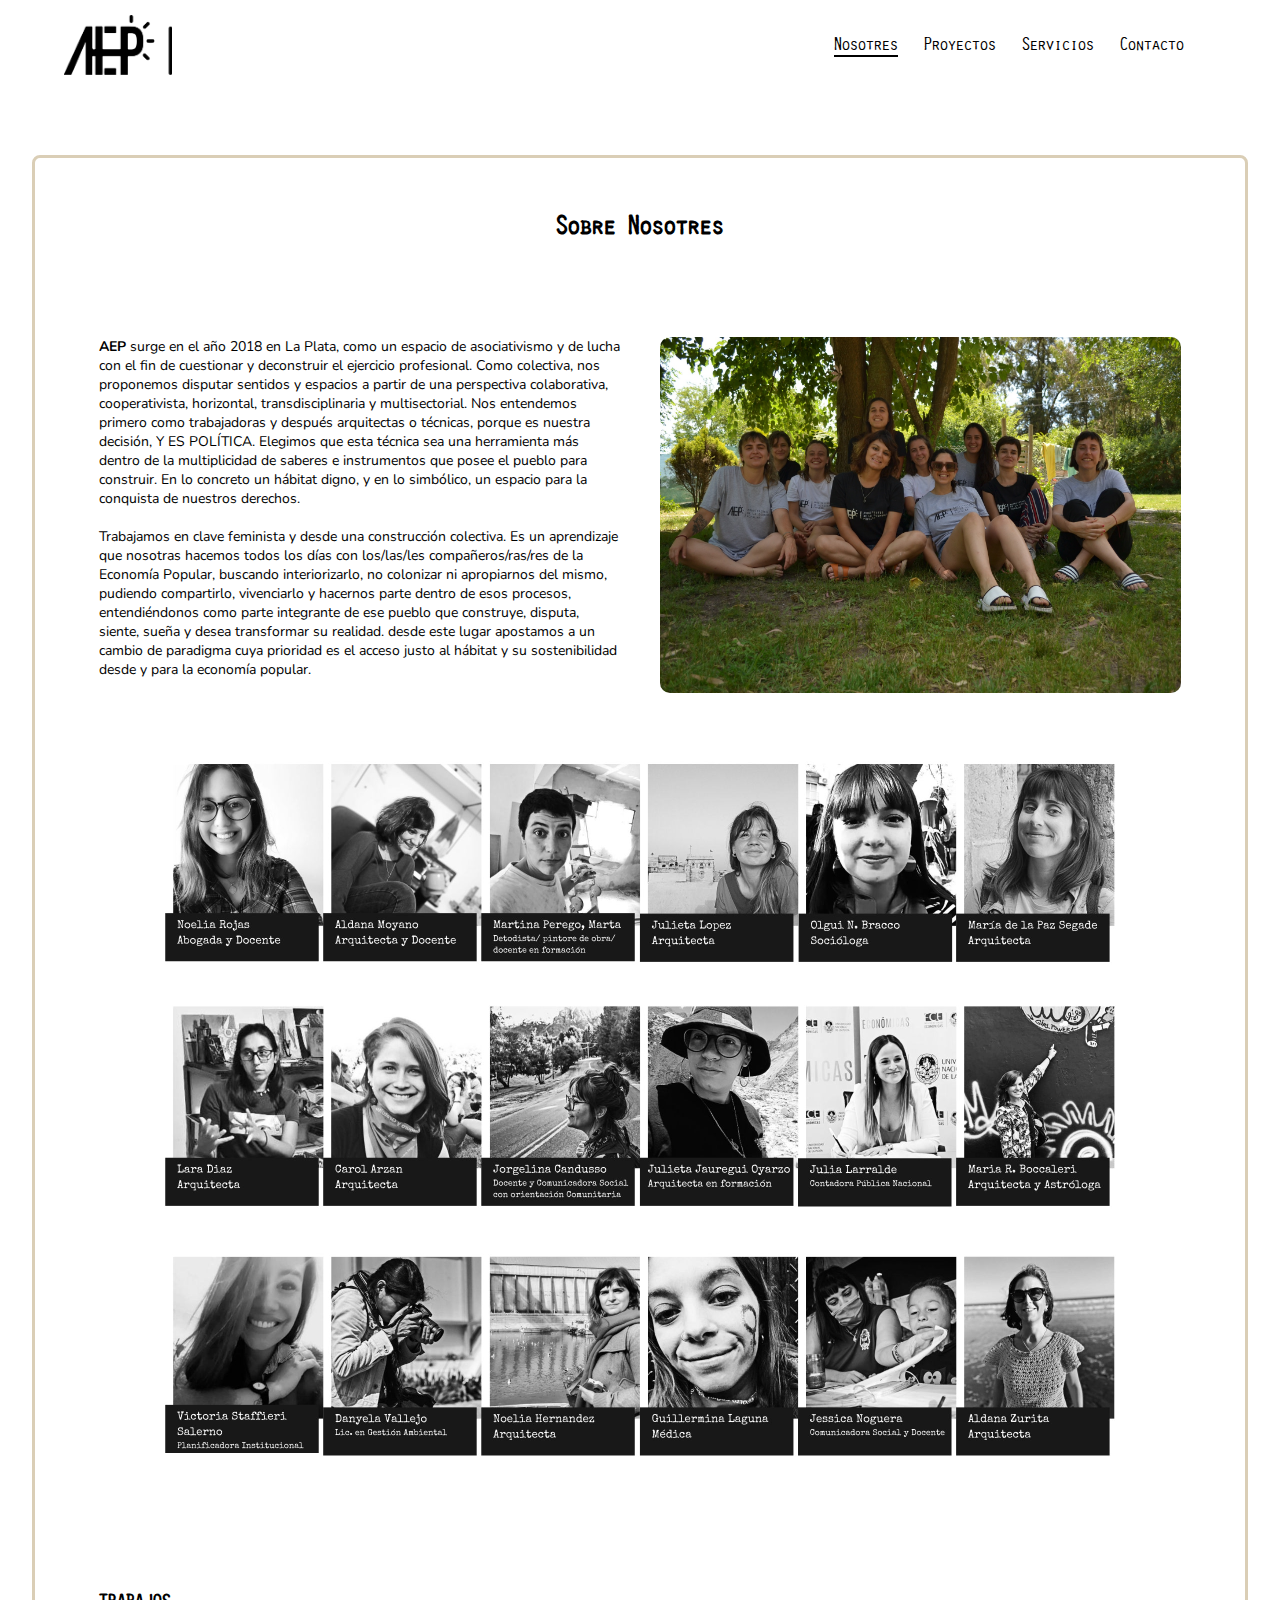
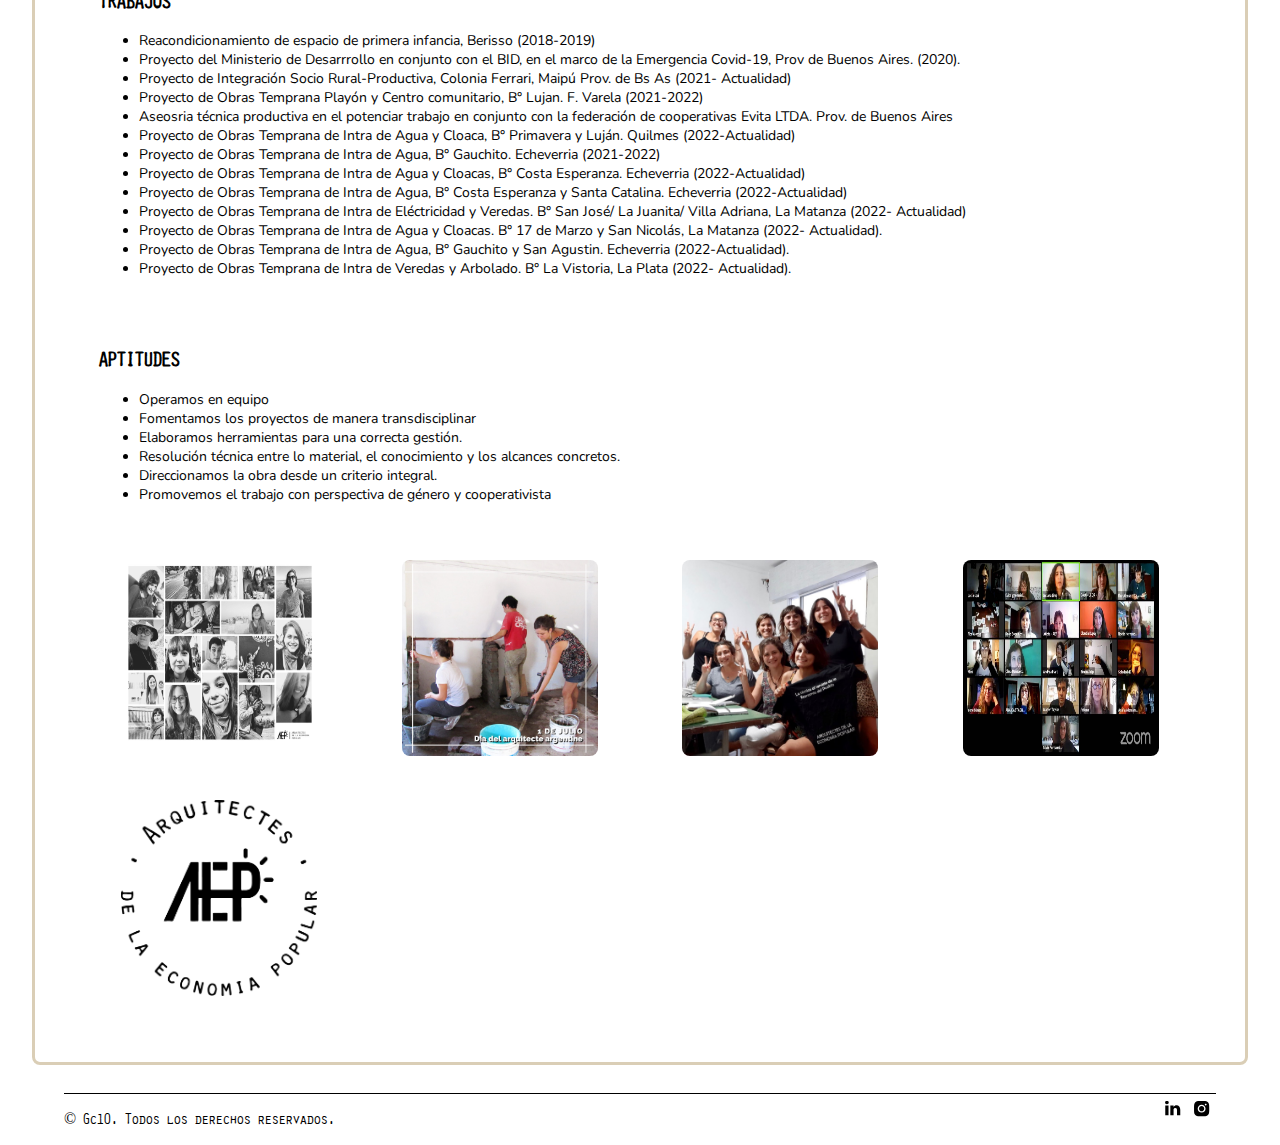
<file: index.html>
<!DOCTYPE html>
<html lang="en">

<head>
    <meta charset="UTF-8" />
    <meta http-equiv="X-UA-Compatible" content="IE=edge" />
    <meta name="viewport" content="width=device-width, initial-scale=1.0" />
    <meta property="og:image" content="https://raw.githubusercontent.com/Grupo-Diez/Home/main/logo200x200.png"/>
    <link rel="stylesheet" type="text/css" href="stylesheet.css" />
    <link rel="icon" type="image/png" href="/Home/Logo-favicon.png" />
    <link rel="preconnect" href="https://fonts.googleapis.com">
    <link rel="preconnect" href="https://fonts.gstatic.com" crossorigin>
    <link
        href="https://fonts.googleapis.com/css2?family=Gruppo&family=Montserrat+Alternates:wght@100&family=Nunito:ital,wght@0,200;0,300;0,400;0,500;1,200;1,300;1,400&display=swap"
        rel="stylesheet">
    <title>Aep - ARQUITECTES DE LA ECONOMIA POPULAR </title>
</head>

<body>
    <header class="header">
        <div class="Logoentero">
            <a class="Linklogo" target="_self" href="index.html">
                <img id="mediologo" alt="mediologo" src="logomednegro.png">
                <ul id="arecopo">
                    <li class="ARQ1">arquitectes</li>
                    <li class="ARQ2">de la economia</li>
                    <li class="ARQ3">popular</li>
                </ul>
            </a>
        </div>

        <nav class="nav">
            <ul class="nav-links">
                <li><a class="ANosotros" style="border-bottom: 0.3vh solid" target="_self"
                        href="/Home/index.html">Nosotres</a></li>
                <li><a class="AProyecto" target="_self" href="Proyectos/Proyectos.html">Proyectos</a></li>
                <li><a class="AServicios" target="_self" href="Servicios/Servicios.html">Servicios</a></li>
                <li><a class="AContactos" target="_self" href="Contactos/Contactos.html">Contacto</a></li>
        </nav>
    </header>


    <div class="GridCuerpo">
        <div class="Item uno">
            <p>
            <h1>Sobre Nosotres</h1>
            </p>
        </div>
        <div class="Item dos">
            <p class="descrip">

                <b>AEP</b> surge en el año 2018 en La Plata, como un espacio de asociativismo y de lucha con
                el fin de cuestionar y deconstruir el ejercicio profesional. Como colectiva, nos proponemos disputar
                sentidos
                y espacios a partir de una perspectiva colaborativa, cooperativista, horizontal, transdisciplinaria y
                multisectorial.
                Nos entendemos primero como trabajadoras y después arquitectas o técnicas, porque es nuestra decisión, Y
                ES POLÍTICA.
                Elegimos que esta técnica sea una herramienta más dentro de la multiplicidad de saberes e instrumentos
                que posee el
                pueblo para construir. En lo concreto un hábitat digno, y en lo simbólico, un espacio para la conquista
                de nuestros derechos.<br><br>
                Trabajamos en clave feminista y desde una construcción colectiva. Es un aprendizaje que nosotras hacemos
                todos los días
                con los/las/les compañeros/ras/res de la Economía Popular, buscando interiorizarlo, no colonizar ni
                apropiarnos del mismo,
                pudiendo compartirlo, vivenciarlo y hacernos parte dentro de esos procesos, entendiéndonos como parte
                integrante de ese pueblo
                que construye, disputa, siente, sueña y desea transformar su realidad. desde este lugar apostamos a un
                cambio de paradigma cuya
                prioridad es el acceso justo al hábitat y su sostenibilidad desde y para la economía popular.


            </p>
        </div>
        <div class="Item grupa">

            <img class="Fotogrupal" src="foto1.JPG" alt="Fotogrupal">
        </div>

        <div class="Item grupa1">

            <img class="fotonombres" src="foto2.jpg" alt="fotonombres">
        </div>


        <div class="nosotres-3">

            <h2>TRABAJOS</h2>
            <ul>
                <li>Reacondicionamiento de espacio de primera infancia, Berisso
                    (2018-2019)</li>
                <li>Proyecto del Ministerio de Desarrrollo en conjunto con el BID, en el
                    marco de la Emergencia Covid-19, Prov de Buenos Aires. (2020).</li>
                <li>Proyecto de Integración Socio Rural-Productiva, Colonia Ferrari, Maipú
                    Prov. de Bs As (2021- Actualidad)</li>
                <li>Proyecto de Obras Temprana Playón y Centro comunitario, B° Lujan. F.
                    Varela (2021-2022)</li>
                <li>Aseosria técnica productiva en el potenciar trabajo en conjunto con la
                    federación de cooperativas Evita LTDA. Prov. de Buenos Aires</li>
                <li>Proyecto de Obras Temprana de Intra de Agua y Cloaca, B° Primavera y
                    Luján. Quilmes (2022-Actualidad)</li>
                <li>Proyecto de Obras Temprana de Intra de Agua, B° Gauchito. Echeverria
                    (2021-2022)</li>
                <li>Proyecto de Obras Temprana de Intra de Agua y Cloacas, B° Costa Esperanza. Echeverria
                    (2022-Actualidad)</li>
                <li>Proyecto de Obras Temprana de Intra de Agua, B° Costa Esperanza y
                    Santa Catalina. Echeverria (2022-Actualidad)</li>
                <li>Proyecto de Obras Temprana de Intra de Eléctricidad y Veredas. B° San
                    José/ La Juanita/ Villa Adriana, La Matanza (2022- Actualidad)</li>
                <li>Proyecto de Obras Temprana de Intra de Agua y Cloacas. B° 17 de
                    Marzo y San Nicolás, La Matanza (2022- Actualidad).</li>
                <li>Proyecto de Obras Temprana de Intra de Agua, B° Gauchito y San Agustin. Echeverria
                    (2022-Actualidad).</li>
                <li>Proyecto de Obras Temprana de Intra de Veredas y Arbolado. B° La Vistoria, La Plata (2022-
                    Actualidad).</li>
            </ul>
        </div>

        <div class="nosotres-3">
            <h2>APTITUDES</h2>


            <ul>
                <li> Operamos en equipo</li>
                <li> Fomentamos los proyectos de manera transdisciplinar</li>
                <li> Elaboramos herramientas para una correcta gestión.</li>
                <li>Resolución técnica entre lo material, el conocimiento y los alcances
                    concretos.</li>
                <li>Direccionamos la obra desde un criterio integral.</li>
                <li>Promovemos el trabajo con perspectiva de género y cooperativista</li>
            </ul>
        </div>

        <div  class="foto-2">
            <a  href ="https://www.facebook.com/reel/680990026885335" rel="video.aep"  target="_blank">
                <img src="compartidas2.jpg" alt="compartidas">
            </a> 
        </div>
        <div  class="foto-2"> 
             <a href="https://fb.watch/k4j0BmIR-a/" rel="" target="_blank"> 
                <img src="compartidas3.jpg" alt="compartidas">
             </a> 
        </div>
        <div  class="foto-2">  
            <a href="https://www.instagram.com/reel/Cp5N3M7LqUA/?utm_source=ig_web_copy_link" rel="video.aep"  target="_blank">
                <img src="compartidas4.jpg" alt="compartidas">
            </a> 
        </div>
        <div  class="foto-2">
            <a href=" https://www.youtube.com/watch?v=jZzObEFzj0w&feature=share" rel="video.aep" target="_blank">
                <img src="compartidas5.jpg" alt="compartidas"> 
            </a>  
        </div>

        <div  class="foto-2"> 
            <a href="https://www.instagram.com/p/CEui1BRHCzn/?utm_source=ig_web_copy_link" rel="video.aep" target="_blank">
                <img src="compartidas6.png" alt="compartidas">
            </a>  
        </div>
       
    </div>

    

































    <!--FOTER/PIE DE PAGINA-->

    <foter class="piepagina">
        <div class="redes"><p>© Gc10. Todos los derechos reservados.</p>
          <div class="icons">
            <!--Linkedin-->
            <a
              href="https://www.linkedin.com/in/arquitectes-de-la-econom%C3%ADa-popular-650790221/"
              target="_blank"
              rel="noopener me"
              title="linkedin"
            >
            <svg width="17" height="16" viewBox="0 0 17 16" fill="none" xmlns="http://www.w3.org/2000/svg">
              <path d="M1.07617 2.55663C1.07617 2.06947 1.24725 1.66758 1.5894 1.35094C1.93155 1.03429 2.37636 0.875977 2.9238 0.875977C3.46148 0.875977 3.89649 1.03185 4.22888 1.34364C4.57103 1.66515 4.74211 2.08409 4.74211 2.60047C4.74211 3.06813 4.57592 3.45784 4.24354 3.76962C3.90139 4.09114 3.4517 4.2519 2.89448 4.2519H2.87981C2.34214 4.2519 1.90712 4.09114 1.57474 3.76962C1.24236 3.44811 1.07617 3.04377 1.07617 2.55663ZM1.2668 15.3442V5.5818H4.52215V15.3442H1.2668ZM6.32579 15.3442H9.58115V9.89304C9.58115 9.55203 9.62025 9.28897 9.69845 9.10386C9.83531 8.7726 10.0431 8.49249 10.3217 8.26354C10.6003 8.03458 10.9498 7.9201 11.3701 7.9201C12.465 7.9201 13.0125 8.65569 13.0125 10.1269V15.3442H16.2678V9.7469C16.2678 8.30494 15.9257 7.2113 15.2414 6.46597C14.557 5.72064 13.6528 5.34797 12.5286 5.34797C11.2675 5.34797 10.285 5.8887 9.58115 6.97017V6.9994H9.56648L9.58115 6.97017V5.5818H6.32579C6.34534 5.89357 6.35512 6.86299 6.35512 8.49006C6.35512 10.1171 6.34534 12.4018 6.32579 15.3442Z" fill="currentColor"></path>
              </svg></a>
          
                <!--Istagram-->
                <a href="https://www.instagram.com/aep.lp/?hl=es" target="_blank" rel="noopener me" title="IG">
                  <svg width="17" height="17" viewBox="0 0 17 17" fill="none" xmlns="http://www.w3.org/2000/svg">
                    <path fill-rule="evenodd" clip-rule="evenodd" d="M1.04004 8.68933C1.04004 5.6551 1.04004 4.13799 1.76307 3.04525C2.08594 2.5573 2.50383 2.1394 2.99179 1.81654C4.08452 1.09351 5.60163 1.09351 8.63586 1.09351C11.6701 1.09351 13.1872 1.09351 14.2799 1.81654C14.7679 2.1394 15.1858 2.5573 15.5086 3.04525C16.2317 4.13799 16.2317 5.6551 16.2317 8.68933C16.2317 11.7236 16.2317 13.2407 15.5086 14.3334C15.1858 14.8214 14.7679 15.2392 14.2799 15.5621C13.1872 16.2851 11.6701 16.2851 8.63586 16.2851C5.60163 16.2851 4.08452 16.2851 2.99179 15.5621C2.50383 15.2392 2.08594 14.8214 1.76307 14.3334C1.04004 13.2407 1.04004 11.7236 1.04004 8.68933ZM12.562 8.68764C12.562 10.8595 10.8014 12.6201 8.62952 12.6201C6.45769 12.6201 4.69707 10.8595 4.69707 8.68764C4.69707 6.51581 6.45769 4.7552 8.62952 4.7552C10.8014 4.7552 12.562 6.51581 12.562 8.68764ZM8.62952 11.2896C10.0666 11.2896 11.2315 10.1247 11.2315 8.68764C11.2315 7.2506 10.0666 6.08565 8.62952 6.08565C7.19248 6.08565 6.02753 7.2506 6.02753 8.68764C6.02753 10.1247 7.19248 11.2896 8.62952 11.2896ZM12.7158 5.48229C13.2262 5.48229 13.6399 5.0686 13.6399 4.55828C13.6399 4.04797 13.2262 3.63428 12.7158 3.63428C12.2055 3.63428 11.7918 4.04797 11.7918 4.55828C11.7918 5.0686 12.2055 5.48229 12.7158 5.48229Z" fill="currentColor"></path>
                    </svg></a>
    
    </div> 
    
       </foter>


</body>

</html>
</file>
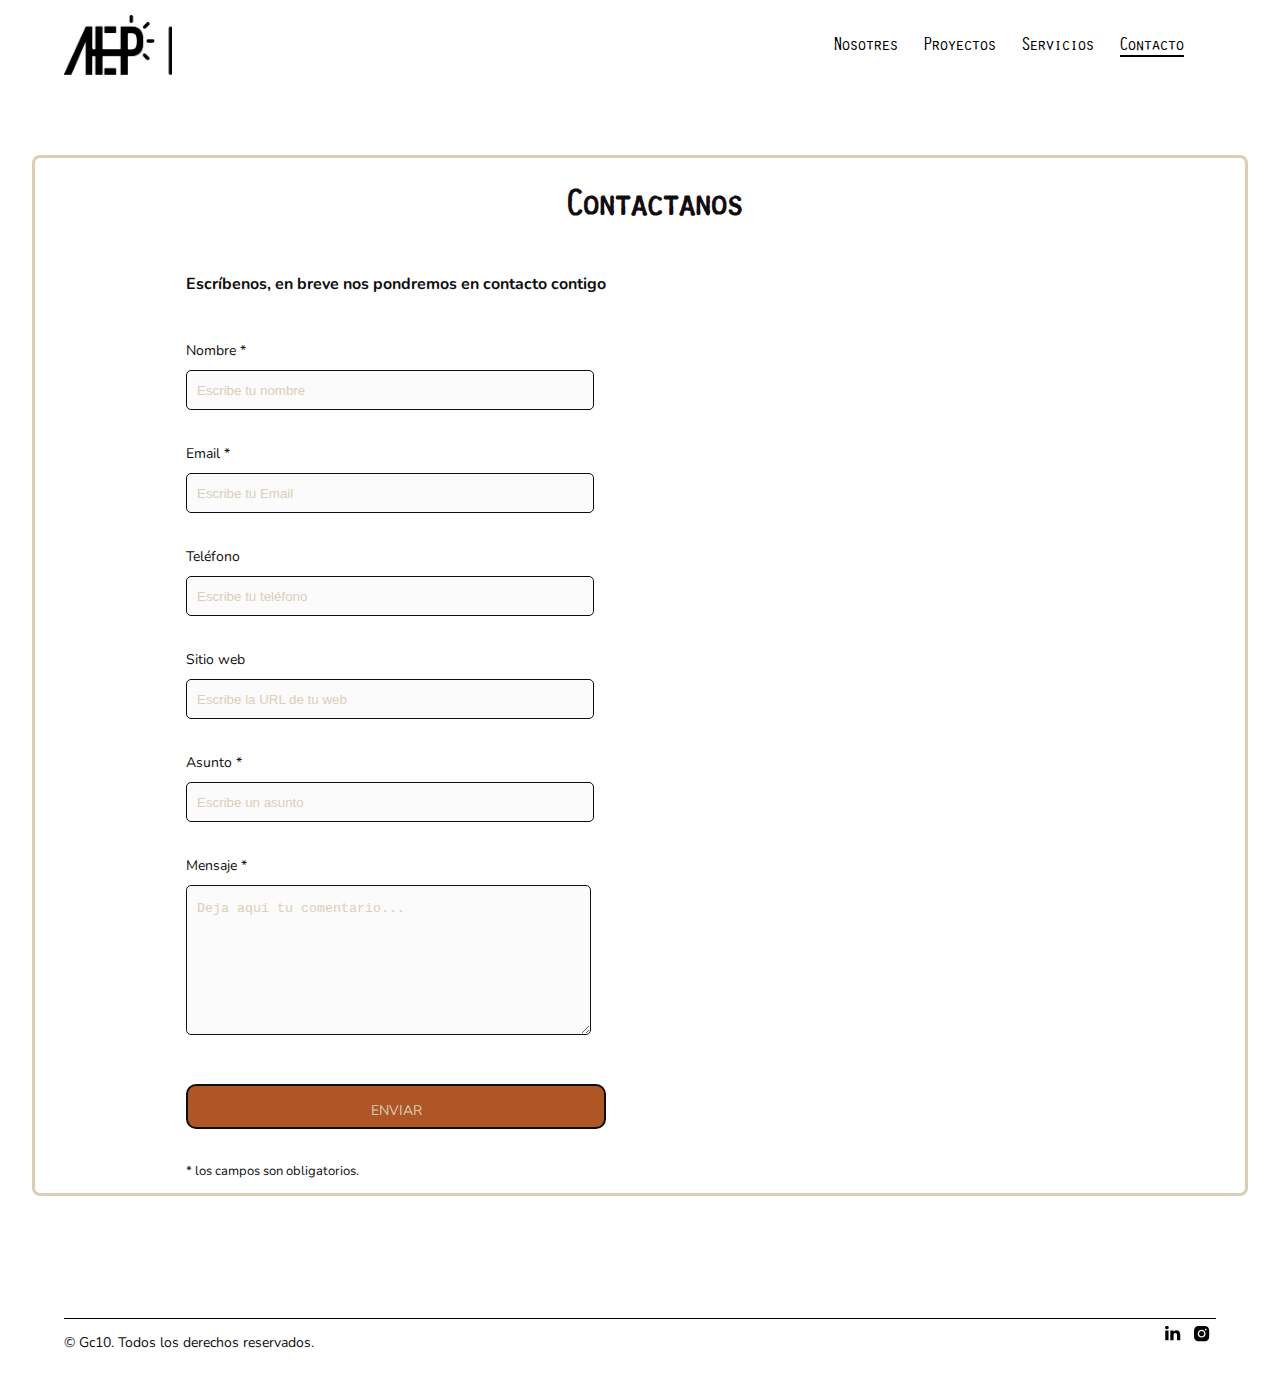
<file: Contactos/Contactos.html>
<!DOCTYPE html>
<html lang="en">
  <head>
    <meta charset="UTF-8" />
    <meta http-equiv="X-UA-Compatible" content="IE=edge" />
    <meta name="viewport" content="width=device-width, initial-scale=1.0" />
    <meta property="og:image" content="https://raw.githubusercontent.com/Grupo-Diez/Home/main/logo200x200.png"/>
    <link rel="stylesheet" type="text/css" href="stylesheetContactos.css" />
    <link rel="icon" type="image/png" href="/Home/Logo-favicon.png" />
    <link rel="preconnect" href="https://fonts.googleapis.com">
<link rel="preconnect" href="https://fonts.gstatic.com" crossorigin>
<link href="https://fonts.googleapis.com/css2?family=Gruppo&family=Montserrat+Alternates:wght@100&family=Nunito:ital,wght@0,200;0,300;0,400;0,500;1,200;1,300;1,400&display=swap" rel="stylesheet">
    <title>Aep - ARQUITECTES DE LA ECONOMIA POPULAR </title>
  </head>
  <body>
<header class="header">
 <div class="Logoentero">
    <a class="Linklogo" target="_self" href="/index.html">
  <img id="mediologo" alt="mediologo" src="logomednegro.png"  >
  <ul id="arecopo">
    <li class="ARQ1" >arquitectes</li>
    <li class="ARQ2" >de la economia</li>
    <li class="ARQ3" >popular</li>
  </ul></a>
  </div>

<nav class="nav">
  <ul class="nav-links">
        <li><a  class="ANosotros" target="_self" href="/index.html">Nosotres</a></li>
        <li><a  class="AProyecto" target="_self" href="/Proyectos/Proyectos.html">Proyectos</a></li>
        <li><a class="AServicios" target="_self" href="/Servicios/Servicios.html">Servicios</a></li>
        <li><a style="border-bottom: 0.3vh solid;" class="AContactos" target="_self" href="/Contactos/Contactos.html">Contacto</a></li>
</nav>
</header>

  
<div class="contact_form">
    <div class="formulario">      
      <h1>Contactanos</h1>
        <h3>Escríbenos, en breve nos pondremos en contacto contigo</h3>
        <form action="submeter-formulario.php" method="post">       

        
            <p>
              <label for="nombre" class="colocar_nombre">Nombre
                <span class="obligatorio">*</span>
              </label>
                <input type="text" name="introducir_nombre" id="nombre" required="obligatorio" placeholder="Escribe tu nombre">
            </p>
          
            <p>
              <label for="email" class="colocar_email">Email
                <span class="obligatorio">*</span>
              </label>
                <input type="email" name="introducir_email" id="email" required="obligatorio" placeholder="Escribe tu Email">
            </p>
        
            <p>
              <label for="telefone" class="colocar_telefono">Teléfono
              </label>
                <input type="tel" name="introducir_telefono" id="telefono" placeholder="Escribe tu teléfono">
            </p>    
          
            <p>
              <label for="website" class="colocar_website">Sitio web
              </label>
                <input type="url" name="introducir_website" id="website" placeholder="Escribe la URL de tu web">
            </p>    
          
            <p>
              <label for="asunto" class="colocar_asunto">Asunto
                <span class="obligatorio">*</span>
              </label>
                <input type="text" name="introducir_asunto" id="assunto" required="obligatorio" placeholder="Escribe un asunto">
            </p>    
          
            <p>
              <label for="mensaje" class="colocar_mensaje">Mensaje
                <span class="obligatorio">*</span>
              </label>                     
                                <textarea name="introducir_mensaje" class="texto_mensaje" id="mensaje" required="obligatorio" placeholder="Deja aquí tu comentario..."></textarea> 
                            </p>                    
          
            <button type="submit" name="enviar_formulario" id="enviar"><p>Enviar</p></button>

            <p class="aviso">
              <span class="obligatorio"> * </span>los campos son obligatorios.
            </p>          
        
      </form>
</div>  
</div> 

  

    













<foter class="piepagina">
  <div class="redes"><p>© Gc10. Todos los derechos reservados.</p>
    <div class="icons">
      <!--Linkedin-->
      <a
        href="https://www.linkedin.com/in/arquitectes-de-la-econom%C3%ADa-popular-650790221/"
        target="_blank"
        rel="noopener me"
        title="linkedin"
      >
      <svg width="17" height="16" viewBox="0 0 17 16" fill="none" xmlns="http://www.w3.org/2000/svg">
        <path d="M1.07617 2.55663C1.07617 2.06947 1.24725 1.66758 1.5894 1.35094C1.93155 1.03429 2.37636 0.875977 2.9238 0.875977C3.46148 0.875977 3.89649 1.03185 4.22888 1.34364C4.57103 1.66515 4.74211 2.08409 4.74211 2.60047C4.74211 3.06813 4.57592 3.45784 4.24354 3.76962C3.90139 4.09114 3.4517 4.2519 2.89448 4.2519H2.87981C2.34214 4.2519 1.90712 4.09114 1.57474 3.76962C1.24236 3.44811 1.07617 3.04377 1.07617 2.55663ZM1.2668 15.3442V5.5818H4.52215V15.3442H1.2668ZM6.32579 15.3442H9.58115V9.89304C9.58115 9.55203 9.62025 9.28897 9.69845 9.10386C9.83531 8.7726 10.0431 8.49249 10.3217 8.26354C10.6003 8.03458 10.9498 7.9201 11.3701 7.9201C12.465 7.9201 13.0125 8.65569 13.0125 10.1269V15.3442H16.2678V9.7469C16.2678 8.30494 15.9257 7.2113 15.2414 6.46597C14.557 5.72064 13.6528 5.34797 12.5286 5.34797C11.2675 5.34797 10.285 5.8887 9.58115 6.97017V6.9994H9.56648L9.58115 6.97017V5.5818H6.32579C6.34534 5.89357 6.35512 6.86299 6.35512 8.49006C6.35512 10.1171 6.34534 12.4018 6.32579 15.3442Z" fill="currentColor"></path>
        </svg></a>
    
          <!--Istagram-->
          <a href="https://www.instagram.com/aep.lp/?hl=es" target="_blank" rel="noopener me" title="IG">
            <svg width="17" height="17" viewBox="0 0 17 17" fill="none" xmlns="http://www.w3.org/2000/svg">
              <path fill-rule="evenodd" clip-rule="evenodd" d="M1.04004 8.68933C1.04004 5.6551 1.04004 4.13799 1.76307 3.04525C2.08594 2.5573 2.50383 2.1394 2.99179 1.81654C4.08452 1.09351 5.60163 1.09351 8.63586 1.09351C11.6701 1.09351 13.1872 1.09351 14.2799 1.81654C14.7679 2.1394 15.1858 2.5573 15.5086 3.04525C16.2317 4.13799 16.2317 5.6551 16.2317 8.68933C16.2317 11.7236 16.2317 13.2407 15.5086 14.3334C15.1858 14.8214 14.7679 15.2392 14.2799 15.5621C13.1872 16.2851 11.6701 16.2851 8.63586 16.2851C5.60163 16.2851 4.08452 16.2851 2.99179 15.5621C2.50383 15.2392 2.08594 14.8214 1.76307 14.3334C1.04004 13.2407 1.04004 11.7236 1.04004 8.68933ZM12.562 8.68764C12.562 10.8595 10.8014 12.6201 8.62952 12.6201C6.45769 12.6201 4.69707 10.8595 4.69707 8.68764C4.69707 6.51581 6.45769 4.7552 8.62952 4.7552C10.8014 4.7552 12.562 6.51581 12.562 8.68764ZM8.62952 11.2896C10.0666 11.2896 11.2315 10.1247 11.2315 8.68764C11.2315 7.2506 10.0666 6.08565 8.62952 6.08565C7.19248 6.08565 6.02753 7.2506 6.02753 8.68764C6.02753 10.1247 7.19248 11.2896 8.62952 11.2896ZM12.7158 5.48229C13.2262 5.48229 13.6399 5.0686 13.6399 4.55828C13.6399 4.04797 13.2262 3.63428 12.7158 3.63428C12.2055 3.63428 11.7918 4.04797 11.7918 4.55828C11.7918 5.0686 12.2055 5.48229 12.7158 5.48229Z" fill="currentColor"></path>
              </svg></a>

</div> 

 </foter>
</body>
</html>
</file>
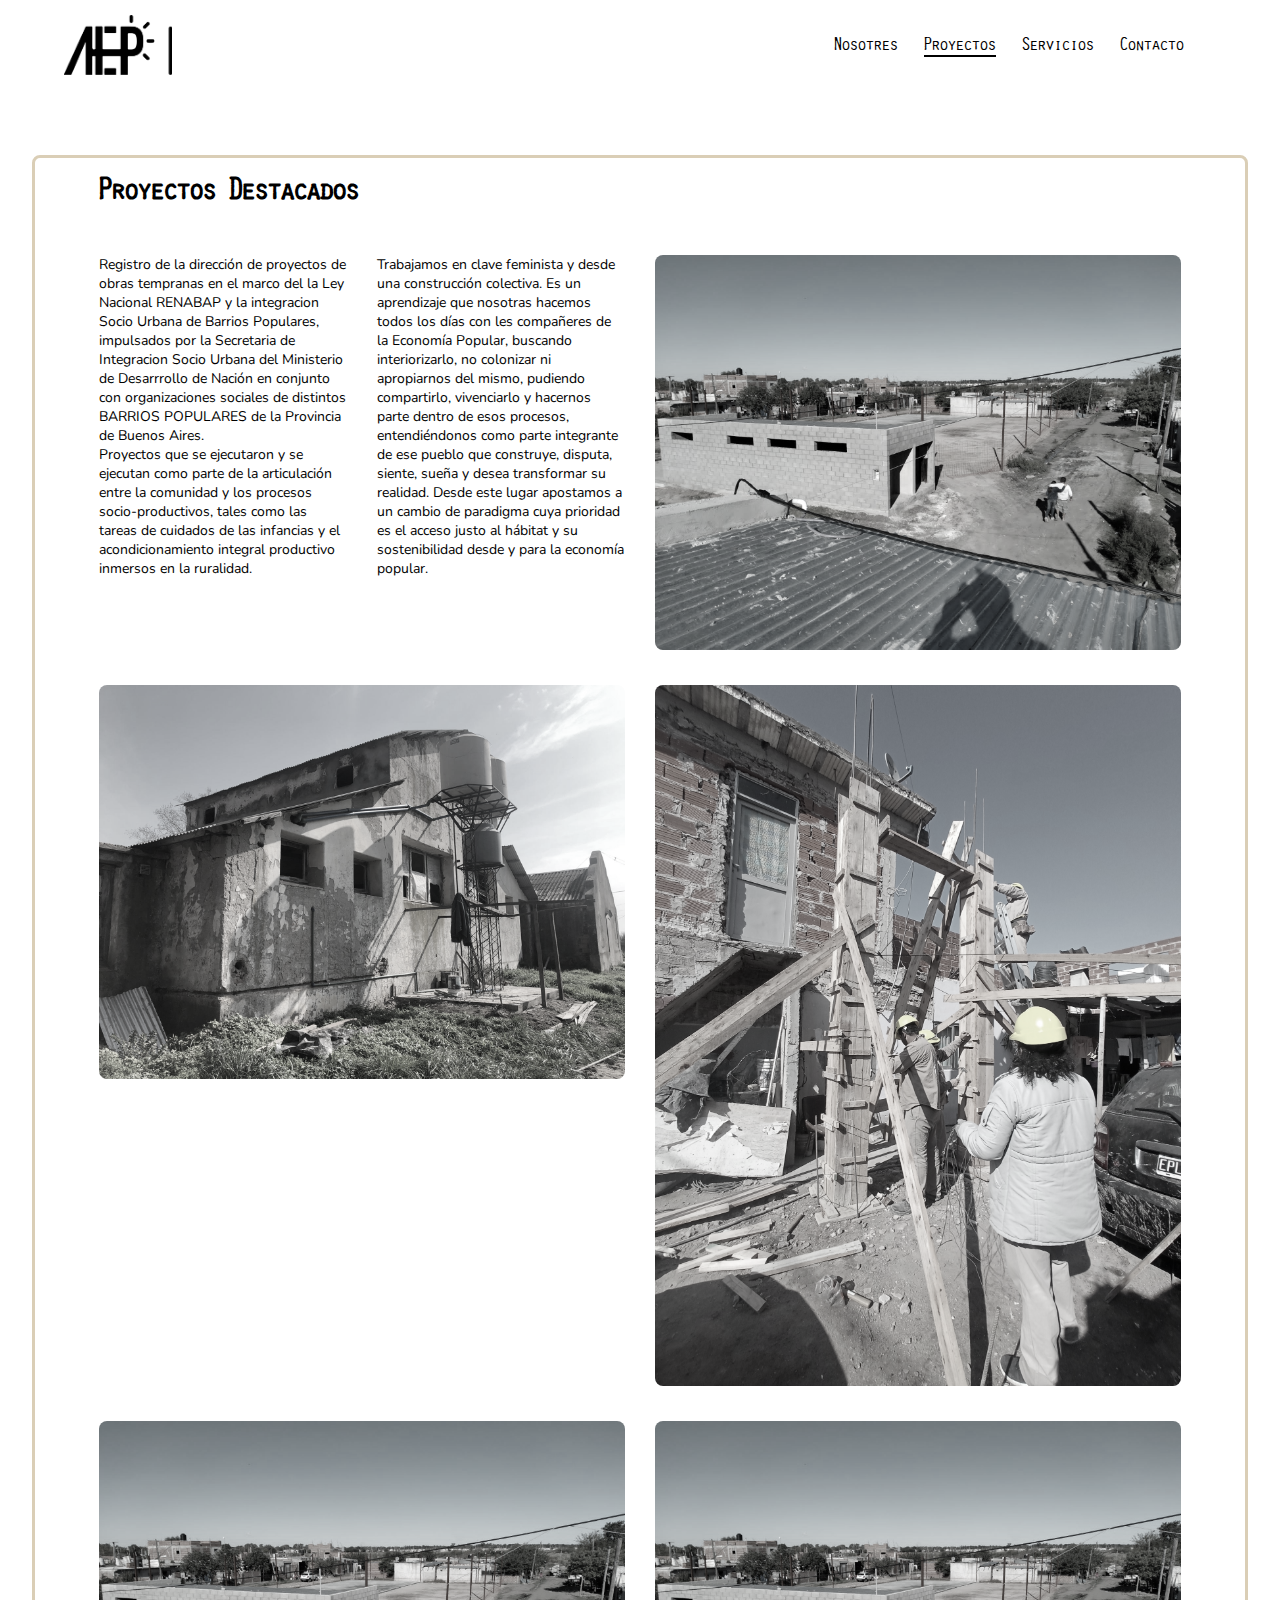
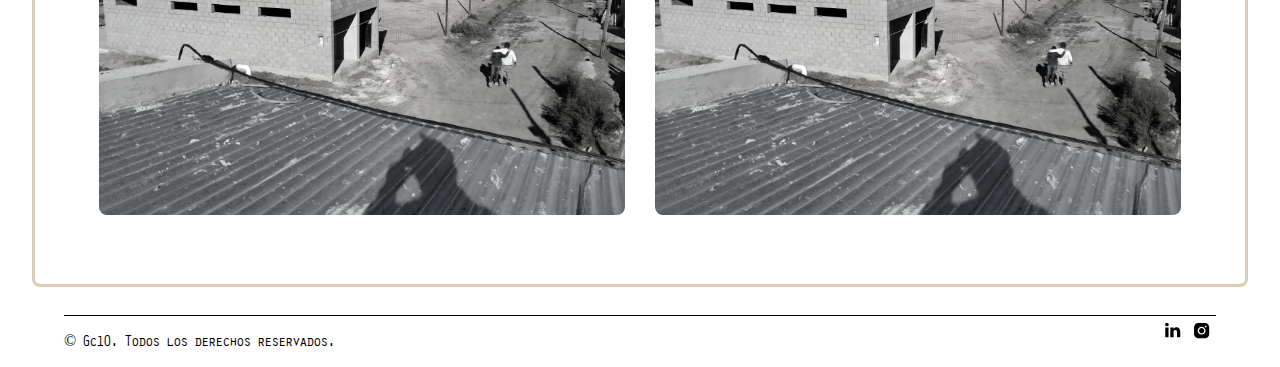
<file: Proyectos/Proyectos.html>
<!DOCTYPE html>
<html lang="en">
  <head>
    <meta charset="UTF-8" />
    <meta http-equiv="X-UA-Compatible" content="IE=edge" />
    <meta name="viewport" content="width=device-width, initial-scale=1.0" />
    <meta property="og:image" content="https://raw.githubusercontent.com/Grupo-Diez/Home/main/logo200x200.png"/>
    <link rel="stylesheet" type="text/css" href="Proyecto.css" />
    <link rel="icon" type="image/png" href="/Home/Logo-favicon.png" />
    <link rel="preconnect" href="https://fonts.googleapis.com">
<link rel="preconnect" href="https://fonts.gstatic.com" crossorigin>
<link href="https://fonts.googleapis.com/css2?family=Gruppo&family=Montserrat+Alternates:wght@100&family=Nunito:ital,wght@0,200;0,300;0,400;0,500;1,200;1,300;1,400&display=swap" rel="stylesheet">
    <title>Aep - ARQUITECTES DE LA ECONOMIA POPULAR </title>
  </head>
  <body>
    <header class="header">
     <div class="Logoentero">
        <a class="Linklogo" target="_self" href="/Home/index.html">
      <img id="mediologo" alt="mediologo" src="logomednegro.png"  >
      <ul id="arecopo">
        <li class="ARQ1" >arquitectes</li>
        <li class="ARQ2" >de la economia</li>
        <li class="ARQ3" >popular</li>
      </ul></a>
      </div>
    
    <nav class="nav">
      <ul class="nav-links">
            <li><a  class="ANosotros" target="_self" href="/index.html">Nosotres</a></li>
            <li><a  class="AProyecto" style="border-bottom: 0.3vh solid" target="_self" href="Proyectos/Proyectos.html">Proyectos</a></li>
            <li><a class="AServicios" target="_self" href="/Servicios/Servicios.html">Servicios</a></li>
            <li><a class="AContactos" target="_self" href="/Contactos/Contactos.html">Contacto</a></li>
    </nav>
    </header>

    <div class="GridCuerpo">
      <div class="Item Proyectos"><p><h1>Proyectos Destacados</h1></p></div>
            <div class="Item uno alto"><p class="descrip">
              Registro de la dirección de proyectos de obras tempranas en el marco del la Ley Nacional RENABAP y la integracion Socio Urbana de Barrios Populares, impulsados por la Secretaria de Integracion Socio Urbana del Ministerio de Desarrrollo de Nación en conjunto con organizaciones sociales de distintos BARRIOS POPULARES de la Provincia de Buenos Aires.<br>
              Proyectos que se ejecutaron y se ejecutan como parte de la articulación entre la comunidad y los procesos socio-productivos, tales como las tareas de cuidados de las infancias y el acondicionamiento integral productivo inmersos en la ruralidad.<br>
                          </p></div>

              <div class="Item uno alto"><p class="descrip">
              Trabajamos en clave feminista y desde una construcción colectiva. Es un aprendizaje que nosotras hacemos todos los días con les compañeres de la Economía Popular, buscando interiorizarlo, no colonizar ni apropiarnos del mismo, pudiendo compartirlo, vivenciarlo y hacernos parte dentro de esos procesos, entendiéndonos como parte integrante de ese pueblo que construye, disputa, siente, sueña y desea transformar su realidad. Desde este lugar apostamos a un cambio de paradigma cuya prioridad es el acceso justo al hábitat y su sostenibilidad desde y para la economía popular.
                                      </p></p></div>
            <div class="Item ancho">
              <figure class="ProyectoLujan ancho">
                <a class="linkProyectoLujan" href="/Home/Proyectos/Lujan/Lujan.html"> 
                <img class="Lujan" src="IMG-20220816-WA0018.jpg" alt="Varela Barrio Lujan">	
                <figcaption class="EfectoFoto" >Varela<br> Barrio Lujan</figcaption></a>
              </figure>  
            </div>
            <div class="Item ancho">
              <figure class="ProyectoLujan ancho">
                <a cass="linkProyectoLujan" href="/Home/Proyectos/Maipu/Maipu.html"> 
                <img class="Lujan" src="IMG_20221114_111752.jpg" alt="Maipu">	
                <figcaption class="EfectoFoto" >Maipu<br>Colonia Ferrari</figcaption></a>
              </figure>
            </div>
            <div class="Item ancho">
              <figure class="ProyectoLujan ancho">
                <a cass="linkProyectoLujan" href="/Home/Proyectos/Elgauchito/Elgauchito.html"> 
                <img class="Lujan" src="Elgauchito.jpg" alt="El Gaucho">	
                <figcaption class="EfectoFoto" >Echeverria<br>El Gaucho y Gauchito</figcaption></a>
              </figure>
            </div>
            <div class="Item ancho">
              <figure class="ProyectoLujan ancho">
                <a cass="linkProyectoLujan" href=""> 
                <img class="Lujan" src="IMG-20220816-WA0018.jpg" alt="">	
                <figcaption class="EfectoFoto" >Centro Comunitario<br>Varela Barrio Lujan</figcaption></a>
              </figure>
            </div>
            <div class="Item ancho">
              <figure class="ProyectoLujan ancho">
                <a cass="linkProyectoLujan" href=""> 
                <img class="Lujan" src="IMG-20220816-WA0018.jpg" alt="">	
                <figcaption class="EfectoFoto" >Centro Comunitario<br>Varela Barrio Lujan</figcaption></a>
              </figure>
            </div>

    </div>
    
  </div>
    
    
    
    <!--FOTER/PIE DE PAGINA-->
  
    <foter class="piepagina">
      <div class="redes"><p>© Gc10. Todos los derechos reservados.</p>
        <div class="icons">
          <!--Linkedin-->
          <a
            href="https://www.linkedin.com/in/arquitectes-de-la-econom%C3%ADa-popular-650790221/"
            target="_blank"
            rel="noopener me"
            title="linkedin"
          >
          <svg width="17" height="16" viewBox="0 0 17 16" fill="none" xmlns="http://www.w3.org/2000/svg">
            <path d="M1.07617 2.55663C1.07617 2.06947 1.24725 1.66758 1.5894 1.35094C1.93155 1.03429 2.37636 0.875977 2.9238 0.875977C3.46148 0.875977 3.89649 1.03185 4.22888 1.34364C4.57103 1.66515 4.74211 2.08409 4.74211 2.60047C4.74211 3.06813 4.57592 3.45784 4.24354 3.76962C3.90139 4.09114 3.4517 4.2519 2.89448 4.2519H2.87981C2.34214 4.2519 1.90712 4.09114 1.57474 3.76962C1.24236 3.44811 1.07617 3.04377 1.07617 2.55663ZM1.2668 15.3442V5.5818H4.52215V15.3442H1.2668ZM6.32579 15.3442H9.58115V9.89304C9.58115 9.55203 9.62025 9.28897 9.69845 9.10386C9.83531 8.7726 10.0431 8.49249 10.3217 8.26354C10.6003 8.03458 10.9498 7.9201 11.3701 7.9201C12.465 7.9201 13.0125 8.65569 13.0125 10.1269V15.3442H16.2678V9.7469C16.2678 8.30494 15.9257 7.2113 15.2414 6.46597C14.557 5.72064 13.6528 5.34797 12.5286 5.34797C11.2675 5.34797 10.285 5.8887 9.58115 6.97017V6.9994H9.56648L9.58115 6.97017V5.5818H6.32579C6.34534 5.89357 6.35512 6.86299 6.35512 8.49006C6.35512 10.1171 6.34534 12.4018 6.32579 15.3442Z" fill="currentColor"></path>
            </svg></a>
        
              <!--Istagram-->
              <a href="https://www.instagram.com/aep.lp/?hl=es" target="_blank" rel="noopener me" title="IG">
                <svg width="17" height="17" viewBox="0 0 17 17" fill="none" xmlns="http://www.w3.org/2000/svg">
                  <path fill-rule="evenodd" clip-rule="evenodd" d="M1.04004 8.68933C1.04004 5.6551 1.04004 4.13799 1.76307 3.04525C2.08594 2.5573 2.50383 2.1394 2.99179 1.81654C4.08452 1.09351 5.60163 1.09351 8.63586 1.09351C11.6701 1.09351 13.1872 1.09351 14.2799 1.81654C14.7679 2.1394 15.1858 2.5573 15.5086 3.04525C16.2317 4.13799 16.2317 5.6551 16.2317 8.68933C16.2317 11.7236 16.2317 13.2407 15.5086 14.3334C15.1858 14.8214 14.7679 15.2392 14.2799 15.5621C13.1872 16.2851 11.6701 16.2851 8.63586 16.2851C5.60163 16.2851 4.08452 16.2851 2.99179 15.5621C2.50383 15.2392 2.08594 14.8214 1.76307 14.3334C1.04004 13.2407 1.04004 11.7236 1.04004 8.68933ZM12.562 8.68764C12.562 10.8595 10.8014 12.6201 8.62952 12.6201C6.45769 12.6201 4.69707 10.8595 4.69707 8.68764C4.69707 6.51581 6.45769 4.7552 8.62952 4.7552C10.8014 4.7552 12.562 6.51581 12.562 8.68764ZM8.62952 11.2896C10.0666 11.2896 11.2315 10.1247 11.2315 8.68764C11.2315 7.2506 10.0666 6.08565 8.62952 6.08565C7.19248 6.08565 6.02753 7.2506 6.02753 8.68764C6.02753 10.1247 7.19248 11.2896 8.62952 11.2896ZM12.7158 5.48229C13.2262 5.48229 13.6399 5.0686 13.6399 4.55828C13.6399 4.04797 13.2262 3.63428 12.7158 3.63428C12.2055 3.63428 11.7918 4.04797 11.7918 4.55828C11.7918 5.0686 12.2055 5.48229 12.7158 5.48229Z" fill="currentColor"></path>
                  </svg></a>
  
  </div> 
  
     </foter>
    
    
    </body>
</html>
</file>
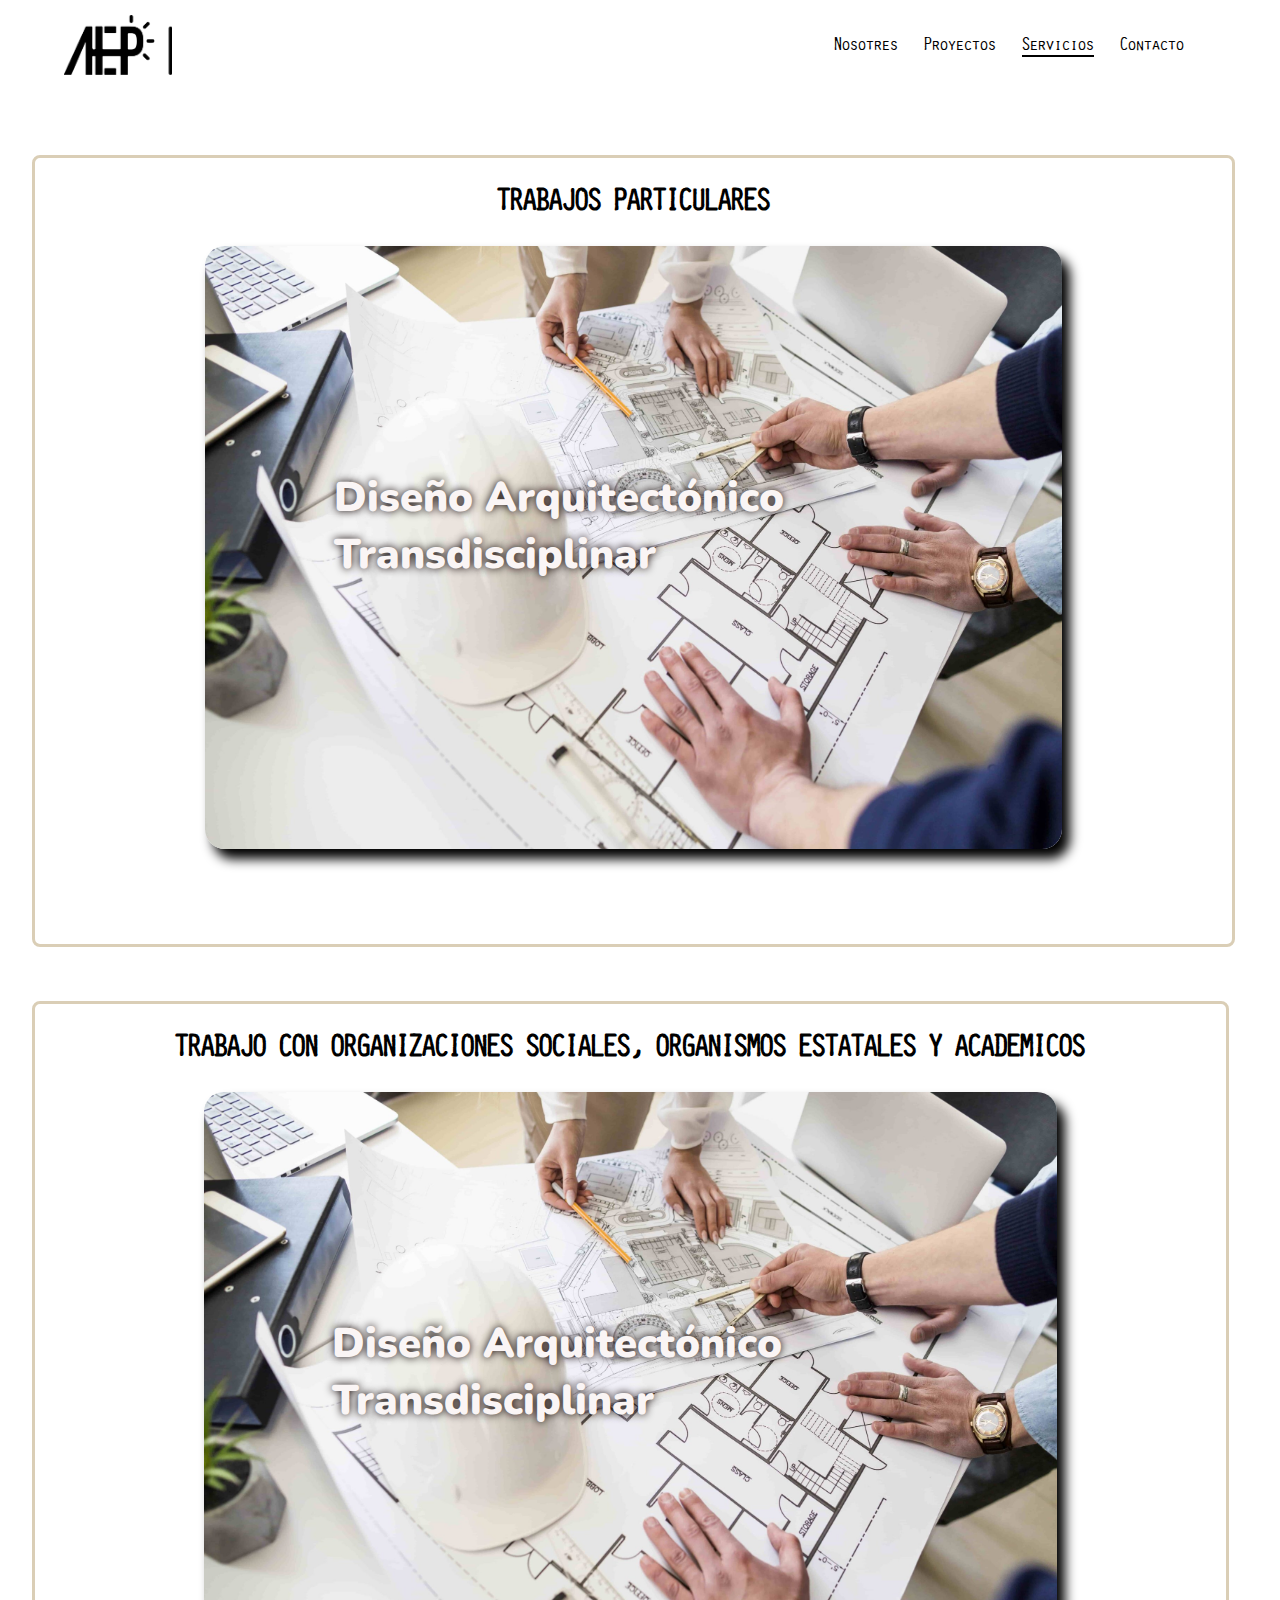
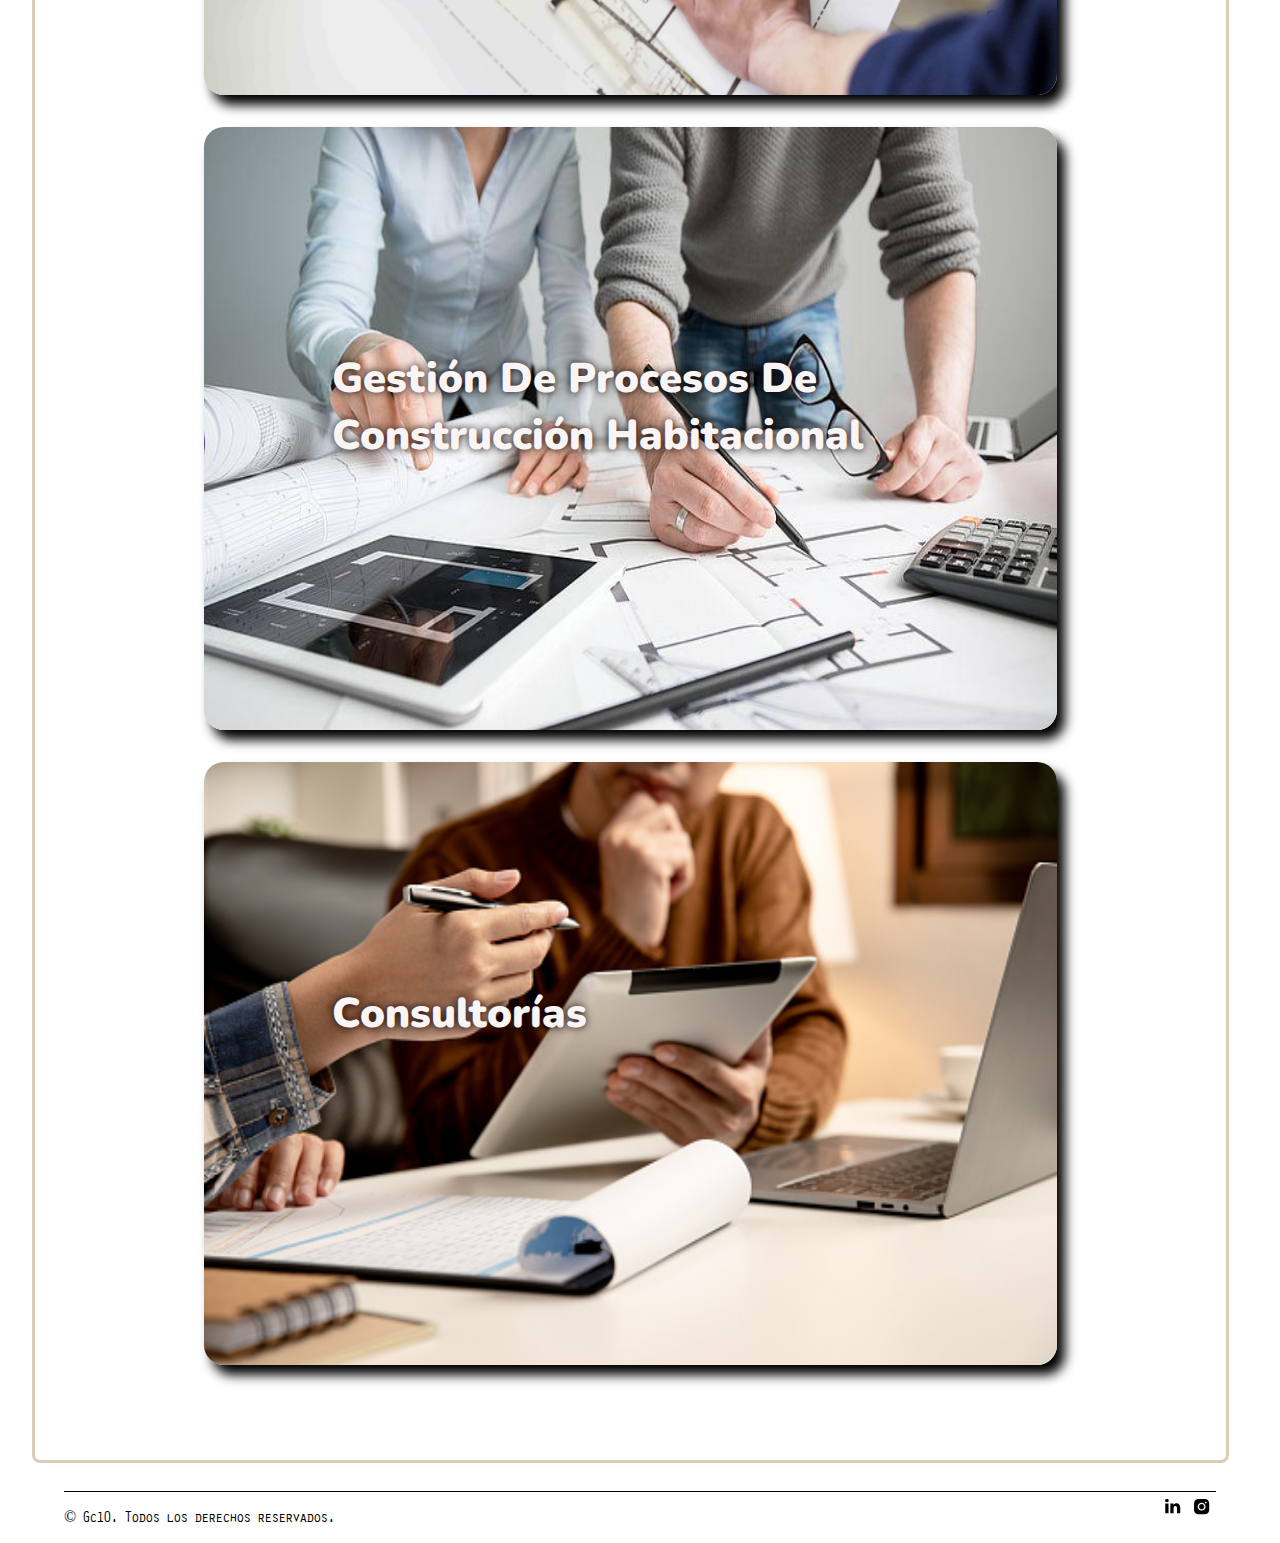
<file: Servicios/Servicios.html>
<!DOCTYPE html>
<html lang="en">

<head>
    <meta charset="UTF-8" />
    <meta http-equiv="X-UA-Compatible" content="IE=edge" />
    <meta name="viewport" content="width=device-width, initial-scale=1.0" />
    <link rel="stylesheet" type="text/css" href="servicios.css" />
    <link rel="icon" type="image/png" href="/Home/Logo-favicon.png" />
    <link rel="preconnect" href="https://fonts.googleapis.com">
    <link rel="preconnect" href="https://fonts.gstatic.com" crossorigin>
    <link
        href="https://fonts.googleapis.com/css2?family=Gruppo&family=Montserrat+Alternates:wght@100&family=Nunito:ital,wght@0,200;0,300;0,400;0,500;1,200;1,300;1,400&display=swap"
        rel="stylesheet">
    <title>Aep - ARQUITECTES DE LA ECONOMIA POPULAR </title>
</head>

<body>
    <header class="header">
        <div class="Logoentero">
            <a class="Linklogo" target="_self" href="/index.html">
                <img id="mediologo" alt="mediologo" src="logomednegro.png">
                <ul id="arecopo">
                    <li class="ARQ1">arquitectes</li>
                    <li class="ARQ2">de la economia</li>
                    <li class="ARQ3">popular</li>
                </ul>
            </a>
        </div>

        <nav class="nav">
            <ul class="nav-links">
                <li><a class="ANosotros" target="_self" href="/index.html">Nosotres</a></li>
                <li><a class="AProyecto" target="_self" href="/Proyectos/Proyectos.html">Proyectos</a></li>
                <li><a class="AServicios" style="border-bottom: 0.3vh solid" target="_self"
                        href="/Servicios/Servicios.html">Servicios</a></li>
                <li><a class="AContactos" target="_self" href="/Contactos/Contactos.html">Contacto</a></li>
        </nav>
    </header>


    <main>

        <div class="particulares">
            <h2>TRABAJOS PARTICULARES</h2>
            <div class="diseno1">
                <a href="#image1"><img src="diseno5.jpg" alt="foto diseño"></a>
                <a href="#image1">
                    <p>Diseño Arquitectónico Transdisciplinar</p>
                </a>
            </div>
        </div>

        <article class="grande" id="image1">
            <p>Elaboramos los proyectos a partir de procesos participativos entre el usuario o una parte representativa
                de ella que aporte una mirada sensible a la forma de habitar dicho espacio.
                <br>
                Aportamos nuestro saber, para la elaboración de una documentación que represente a la diversidad de
                rubros dentro de la obra y que tenga la claridad de comunicación a la hora de ser ejecutada.
            </p>
            <a href="" class="cerrar">X</a>
        </article>

        <div class="sociales">
            <h2>TRABAJO CON ORGANIZACIONES SOCIALES, ORGANISMOS ESTATALES Y ACADEMICOS</h2>
            <div class="diseno2">
                <a href="#image2"><img src="diseno5.jpg" alt="foto diseño"></a>
                <a href="#image2">
                    <p>Diseño Arquitectónico Transdisciplinar</p>
                </a>
            </div>
            <div class="diseno2">
                <a href="#image3"><img src="gestion.jpg" alt="foto gestion"></a>
                <a href="#image3">
                    <p>Gestión De Procesos De Construcción Habitacional</p>
                </a>
            </div>
            <div class="diseno2">
                <a href="#image4"><img src="consultoria1.jpg" alt="foto consultoria"></a>
                <a href="#image4">
                    <p>Consultorías</p>
                </a>
            </div>

            <article class="grande" id="image2">
                <p>Elaboramos los proyectos a partir de procesos participativos de quienes articulan y desarrollan, en
                    conjunto a sus usuarios o una parte representativa de ella.
                    <br>
                    Aportamos nuestro saber, para la elaboración de una documentación que represente a la diversidad de
                    los sectores y que tenga la claridad de comunicación a la hora de ser ejecutada.
                </p>
                <a href="" class="cerrar">X</a>
            </article>

            <article class="grande" id="image3">
                <p>Abordamos la dirección de proyectos desde el conocimiento técnico adquirido de nuestra disciplina y
                    en base a las necesidades y demanda de quienes lo gestionan y ejecutan, procurando desarrollar
                    herramientas sujetas a la particularidad de cada proyecto y su contexto socio-comunitario.</p>
                <a href="" class="cerrar">X</a>
            </article>

            <article class="grande" id="image4">
                <p>Pensamos distintos aportes desde nuestras disciplinas, nos predisponemos a la elaboración de mesas
                    participativas que puedan generar diagnósticos y análisis de una manera más certera a la realidad,
                    respondiendo con estrategias para poder concretar acciones que permitan el acceso justo al hábitat.
                </p>
                <a href="" class="cerrar">X</a>
            </article>

        </div>

    </main>

    <foter class="piepagina">
        <div class="redes">
            <p>© Gc10. Todos los derechos reservados.</p>
            <div class="icons">
                <!--Linkedin-->
                <a href="https://www.linkedin.com/in/arquitectes-de-la-econom%C3%ADa-popular-650790221/" target="_blank"
                    rel="noopener me" title="linkedin">
                    <svg width="17" height="16" viewBox="0 0 17 16" fill="none" xmlns="http://www.w3.org/2000/svg">
                        <path
                            d="M1.07617 2.55663C1.07617 2.06947 1.24725 1.66758 1.5894 1.35094C1.93155 1.03429 2.37636 0.875977 2.9238 0.875977C3.46148 0.875977 3.89649 1.03185 4.22888 1.34364C4.57103 1.66515 4.74211 2.08409 4.74211 2.60047C4.74211 3.06813 4.57592 3.45784 4.24354 3.76962C3.90139 4.09114 3.4517 4.2519 2.89448 4.2519H2.87981C2.34214 4.2519 1.90712 4.09114 1.57474 3.76962C1.24236 3.44811 1.07617 3.04377 1.07617 2.55663ZM1.2668 15.3442V5.5818H4.52215V15.3442H1.2668ZM6.32579 15.3442H9.58115V9.89304C9.58115 9.55203 9.62025 9.28897 9.69845 9.10386C9.83531 8.7726 10.0431 8.49249 10.3217 8.26354C10.6003 8.03458 10.9498 7.9201 11.3701 7.9201C12.465 7.9201 13.0125 8.65569 13.0125 10.1269V15.3442H16.2678V9.7469C16.2678 8.30494 15.9257 7.2113 15.2414 6.46597C14.557 5.72064 13.6528 5.34797 12.5286 5.34797C11.2675 5.34797 10.285 5.8887 9.58115 6.97017V6.9994H9.56648L9.58115 6.97017V5.5818H6.32579C6.34534 5.89357 6.35512 6.86299 6.35512 8.49006C6.35512 10.1171 6.34534 12.4018 6.32579 15.3442Z"
                            fill="currentColor"></path>
                    </svg></a>

                <!--Istagram-->
                <a href="https://www.instagram.com/aep.lp/?hl=es" target="_blank" rel="noopener me" title="IG">
                    <svg width="17" height="17" viewBox="0 0 17 17" fill="none" xmlns="http://www.w3.org/2000/svg">
                        <path fill-rule="evenodd" clip-rule="evenodd"
                            d="M1.04004 8.68933C1.04004 5.6551 1.04004 4.13799 1.76307 3.04525C2.08594 2.5573 2.50383 2.1394 2.99179 1.81654C4.08452 1.09351 5.60163 1.09351 8.63586 1.09351C11.6701 1.09351 13.1872 1.09351 14.2799 1.81654C14.7679 2.1394 15.1858 2.5573 15.5086 3.04525C16.2317 4.13799 16.2317 5.6551 16.2317 8.68933C16.2317 11.7236 16.2317 13.2407 15.5086 14.3334C15.1858 14.8214 14.7679 15.2392 14.2799 15.5621C13.1872 16.2851 11.6701 16.2851 8.63586 16.2851C5.60163 16.2851 4.08452 16.2851 2.99179 15.5621C2.50383 15.2392 2.08594 14.8214 1.76307 14.3334C1.04004 13.2407 1.04004 11.7236 1.04004 8.68933ZM12.562 8.68764C12.562 10.8595 10.8014 12.6201 8.62952 12.6201C6.45769 12.6201 4.69707 10.8595 4.69707 8.68764C4.69707 6.51581 6.45769 4.7552 8.62952 4.7552C10.8014 4.7552 12.562 6.51581 12.562 8.68764ZM8.62952 11.2896C10.0666 11.2896 11.2315 10.1247 11.2315 8.68764C11.2315 7.2506 10.0666 6.08565 8.62952 6.08565C7.19248 6.08565 6.02753 7.2506 6.02753 8.68764C6.02753 10.1247 7.19248 11.2896 8.62952 11.2896ZM12.7158 5.48229C13.2262 5.48229 13.6399 5.0686 13.6399 4.55828C13.6399 4.04797 13.2262 3.63428 12.7158 3.63428C12.2055 3.63428 11.7918 4.04797 11.7918 4.55828C11.7918 5.0686 12.2055 5.48229 12.7158 5.48229Z"
                            fill="currentColor"></path>
                    </svg></a>

            </div>

    </foter>



</body>

</html>
</file>
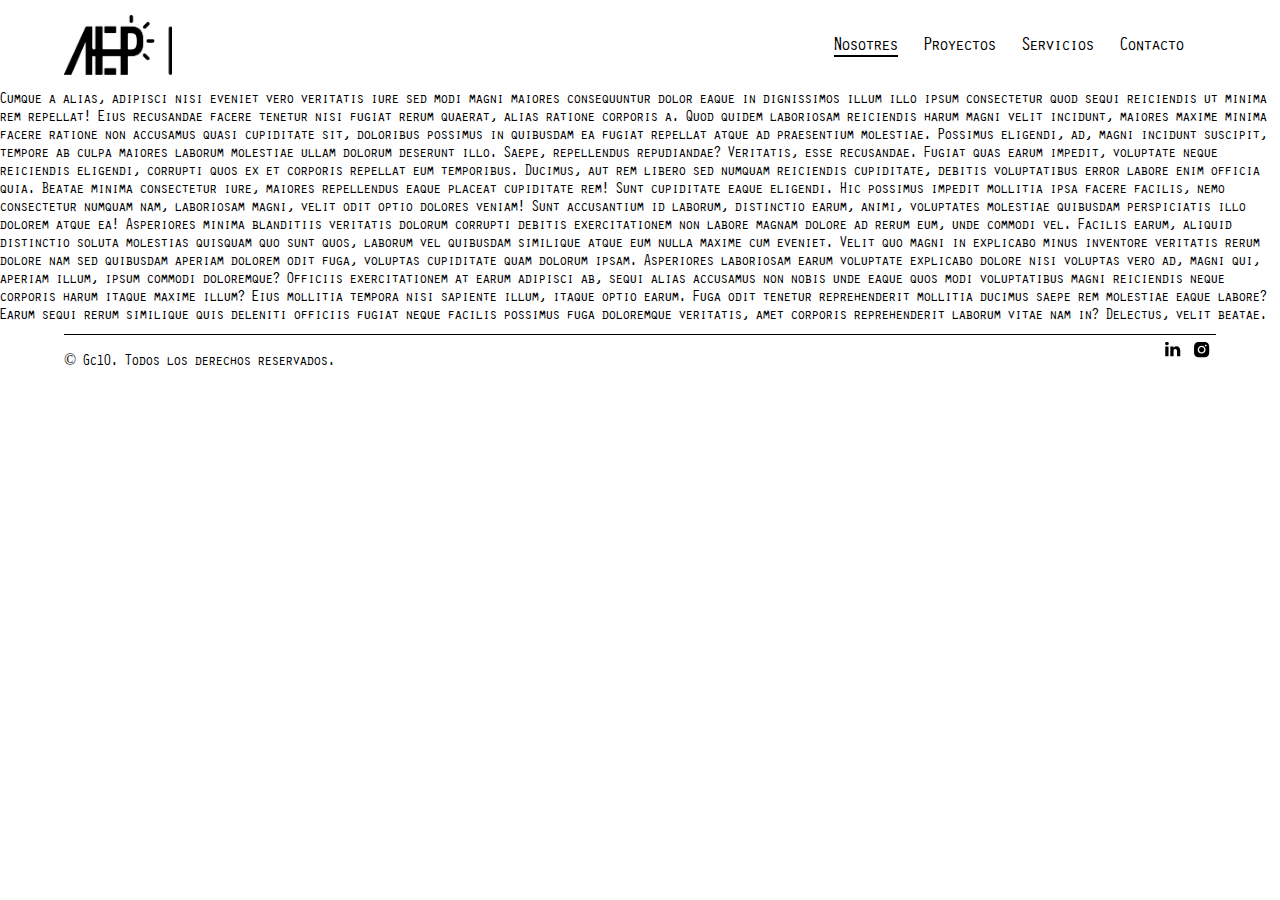
<file: logos descarte/Head y pie/Pieyheader.html>
<!DOCTYPE html>
<html lang="en">

<head>
    <meta charset="UTF-8" />
    <meta http-equiv="X-UA-Compatible" content="IE=edge" />
    <meta name="viewport" content="width=device-width, initial-scale=1.0" />
    <meta property="og:image" content="https://raw.githubusercontent.com/Grupo-Diez/Home/main/logo200x200.png"/>
    <link rel="stylesheet" type="text/css" href="stylesservicios.css" />
    <link rel="icon" type="image/png" href="/Home/Logo-favicon.png" />
    <link rel="preconnect" href="https://fonts.googleapis.com">
    <link rel="preconnect" href="https://fonts.gstatic.com" crossorigin>
    <link
        href="https://fonts.googleapis.com/css2?family=Gruppo&family=Montserrat+Alternates:wght@100&family=Nunito:ital,wght@0,200;0,300;0,400;0,500;1,200;1,300;1,400&display=swap"
        rel="stylesheet">
    <title>Aep - ARQUITECTES DE LA ECONOMIA POPULAR </title>
</head>

<body>
    <header class="header">
        <div class="Logoentero">
            <a class="Linklogo" target="_self" href="/Home/index.html">
                <img id="mediologo" alt="mediologo" src="logomednegro.png">
                <ul id="arecopo">
                    <li class="ARQ1">arquitectes</li>
                    <li class="ARQ2">de la economia</li>
                    <li class="ARQ3">popular</li>
                </ul>
            </a>
        </div>

        <nav class="nav">
            <ul class="nav-links">
                <li><a class="ANosotros" style="border-bottom: 0.3vh solid" target="_self"
                        href="/Home/index.html">Nosotres</a></li>
                <li><a class="AProyecto" target="_self" href="/Home/Proyectos/Proyectos.html">Proyectos</a></li>
                <li><a class="AServicios" target="_self" href="/Home/Servicios/Servicios.html">Servicios</a></li>
                <li><a class="AContactos" target="_self" href="/Home/Contactos/Contactos.html">Contacto</a></li>
        </nav>
    </header>

<!--CUERPO DE PAGINA-->

Lorem ipsum dolor sit amet consectetur, adipisicing elit. Laborum quae itaque molestias vero molestiae tempore omnis ullam consequatur ea nostrum sequi voluptate repellendus sapiente exercitationem possimus vel natus, est id. Voluptas incidunt accusantium numquam nam. Maxime cum tempora odio est ducimus dolore ut iste. Obcaecati facilis officiis porro labore qui, quasi dolores doloremque magnam reiciendis ad! Nobis, quaerat? At necessitatibus voluptatum incidunt aperiam, ad amet provident, debitis, quas temporibus possimus fuga eius delectus similique totam. Iusto voluptatibus neque totam tempore atque, velit aliquam a vitae esse quo ratione provident odio architecto illo necessitatibus dolore alias maxime quas eos doloremque libero omnis eligendi. Facere autem, non illo assumenda earum sed! Ratione praesentium provident, maxime porro odio repudiandae reprehenderit perferendis alias iure! Cumque a alias, adipisci nisi eveniet vero veritatis iure sed modi magni maiores consequuntur dolor eaque in dignissimos illum illo ipsum consectetur quod sequi reiciendis ut minima rem repellat! Eius recusandae facere tenetur nisi fugiat rerum quaerat, alias ratione corporis a. Quod quidem laboriosam reiciendis harum magni velit incidunt, maiores maxime minima facere ratione non accusamus quasi cupiditate sit, doloribus possimus in quibusdam ea fugiat repellat atque ad praesentium molestiae. Possimus eligendi, ad, magni incidunt suscipit, tempore ab culpa maiores laborum molestiae ullam dolorum deserunt illo. Saepe, repellendus repudiandae? Veritatis, esse recusandae. Fugiat quas earum impedit, voluptate neque reiciendis eligendi, corrupti quos ex et corporis repellat eum temporibus. Ducimus, aut rem libero sed numquam reiciendis cupiditate, debitis voluptatibus error labore enim officia quia. Beatae minima consectetur iure, maiores repellendus eaque placeat cupiditate rem! Sunt cupiditate eaque eligendi. Hic possimus impedit mollitia ipsa facere facilis, nemo consectetur numquam nam, laboriosam magni, velit odit optio dolores veniam! Sunt accusantium id laborum, distinctio earum, animi, voluptates molestiae quibusdam perspiciatis illo dolorem atque ea! Asperiores minima blanditiis veritatis dolorum corrupti debitis exercitationem non labore magnam dolore ad rerum eum, unde commodi vel. Facilis earum, aliquid distinctio soluta molestias quisquam quo sunt quos, laborum vel quibusdam similique atque eum nulla maxime cum eveniet. Velit quo magni in explicabo minus inventore veritatis rerum dolore nam sed quibusdam aperiam dolorem odit fuga, voluptas cupiditate quam dolorum ipsam. Asperiores laboriosam earum voluptate explicabo dolore nisi voluptas vero ad, magni qui, aperiam illum, ipsum commodi doloremque? Officiis exercitationem at earum adipisci ab, sequi alias accusamus non nobis unde eaque quos modi voluptatibus magni reiciendis neque corporis harum itaque maxime illum? Eius mollitia tempora nisi sapiente illum, itaque optio earum. Fuga odit tenetur reprehenderit mollitia ducimus saepe rem molestiae eaque labore? Earum sequi rerum similique quis deleniti officiis fugiat neque facilis possimus fuga doloremque veritatis, amet corporis reprehenderit laborum vitae nam in? Delectus, velit beatae. Eum error nemo, ducimus rem nam assumenda culpa earum vitae accusamus accusantium cum blanditiis amet optio unde praesentium numquam! Excepturi cupiditate libero necessitatibus mollitia, expedita alias. Enim dolores, eius dolorum accusamus saepe, officiis quod sint, beatae architecto ullam nesciunt? Quae autem aliquid blanditiis at ad animi sunt sit modi recusandae maxime, culpa excepturi ratione commodi saepe fugiat. Earum qui non unde temporibus dicta perspiciatis at.

    <!--FOTER/PIE DE PAGINA-->

    <foter class="piepagina">
        <div class="redes"><p>© Gc10. Todos los derechos reservados.</p>
          <div class="icons">
            <!--Linkedin-->
            <a
              href="https://www.linkedin.com/in/arquitectes-de-la-econom%C3%ADa-popular-650790221/"
              target="_blank"
              rel="noopener me"
              title="linkedin"
            >
            <svg width="17" height="16" viewBox="0 0 17 16" fill="none" xmlns="http://www.w3.org/2000/svg">
              <path d="M1.07617 2.55663C1.07617 2.06947 1.24725 1.66758 1.5894 1.35094C1.93155 1.03429 2.37636 0.875977 2.9238 0.875977C3.46148 0.875977 3.89649 1.03185 4.22888 1.34364C4.57103 1.66515 4.74211 2.08409 4.74211 2.60047C4.74211 3.06813 4.57592 3.45784 4.24354 3.76962C3.90139 4.09114 3.4517 4.2519 2.89448 4.2519H2.87981C2.34214 4.2519 1.90712 4.09114 1.57474 3.76962C1.24236 3.44811 1.07617 3.04377 1.07617 2.55663ZM1.2668 15.3442V5.5818H4.52215V15.3442H1.2668ZM6.32579 15.3442H9.58115V9.89304C9.58115 9.55203 9.62025 9.28897 9.69845 9.10386C9.83531 8.7726 10.0431 8.49249 10.3217 8.26354C10.6003 8.03458 10.9498 7.9201 11.3701 7.9201C12.465 7.9201 13.0125 8.65569 13.0125 10.1269V15.3442H16.2678V9.7469C16.2678 8.30494 15.9257 7.2113 15.2414 6.46597C14.557 5.72064 13.6528 5.34797 12.5286 5.34797C11.2675 5.34797 10.285 5.8887 9.58115 6.97017V6.9994H9.56648L9.58115 6.97017V5.5818H6.32579C6.34534 5.89357 6.35512 6.86299 6.35512 8.49006C6.35512 10.1171 6.34534 12.4018 6.32579 15.3442Z" fill="currentColor"></path>
              </svg></a>
          
                <!--Istagram-->
                <a href="https://www.instagram.com/aep.lp/?hl=es" target="_blank" rel="noopener me" title="IG">
                  <svg width="17" height="17" viewBox="0 0 17 17" fill="none" xmlns="http://www.w3.org/2000/svg">
                    <path fill-rule="evenodd" clip-rule="evenodd" d="M1.04004 8.68933C1.04004 5.6551 1.04004 4.13799 1.76307 3.04525C2.08594 2.5573 2.50383 2.1394 2.99179 1.81654C4.08452 1.09351 5.60163 1.09351 8.63586 1.09351C11.6701 1.09351 13.1872 1.09351 14.2799 1.81654C14.7679 2.1394 15.1858 2.5573 15.5086 3.04525C16.2317 4.13799 16.2317 5.6551 16.2317 8.68933C16.2317 11.7236 16.2317 13.2407 15.5086 14.3334C15.1858 14.8214 14.7679 15.2392 14.2799 15.5621C13.1872 16.2851 11.6701 16.2851 8.63586 16.2851C5.60163 16.2851 4.08452 16.2851 2.99179 15.5621C2.50383 15.2392 2.08594 14.8214 1.76307 14.3334C1.04004 13.2407 1.04004 11.7236 1.04004 8.68933ZM12.562 8.68764C12.562 10.8595 10.8014 12.6201 8.62952 12.6201C6.45769 12.6201 4.69707 10.8595 4.69707 8.68764C4.69707 6.51581 6.45769 4.7552 8.62952 4.7552C10.8014 4.7552 12.562 6.51581 12.562 8.68764ZM8.62952 11.2896C10.0666 11.2896 11.2315 10.1247 11.2315 8.68764C11.2315 7.2506 10.0666 6.08565 8.62952 6.08565C7.19248 6.08565 6.02753 7.2506 6.02753 8.68764C6.02753 10.1247 7.19248 11.2896 8.62952 11.2896ZM12.7158 5.48229C13.2262 5.48229 13.6399 5.0686 13.6399 4.55828C13.6399 4.04797 13.2262 3.63428 12.7158 3.63428C12.2055 3.63428 11.7918 4.04797 11.7918 4.55828C11.7918 5.0686 12.2055 5.48229 12.7158 5.48229Z" fill="currentColor"></path>
                    </svg></a>
    
    </div> 
    
       </foter>


</body>

</html>
</file>
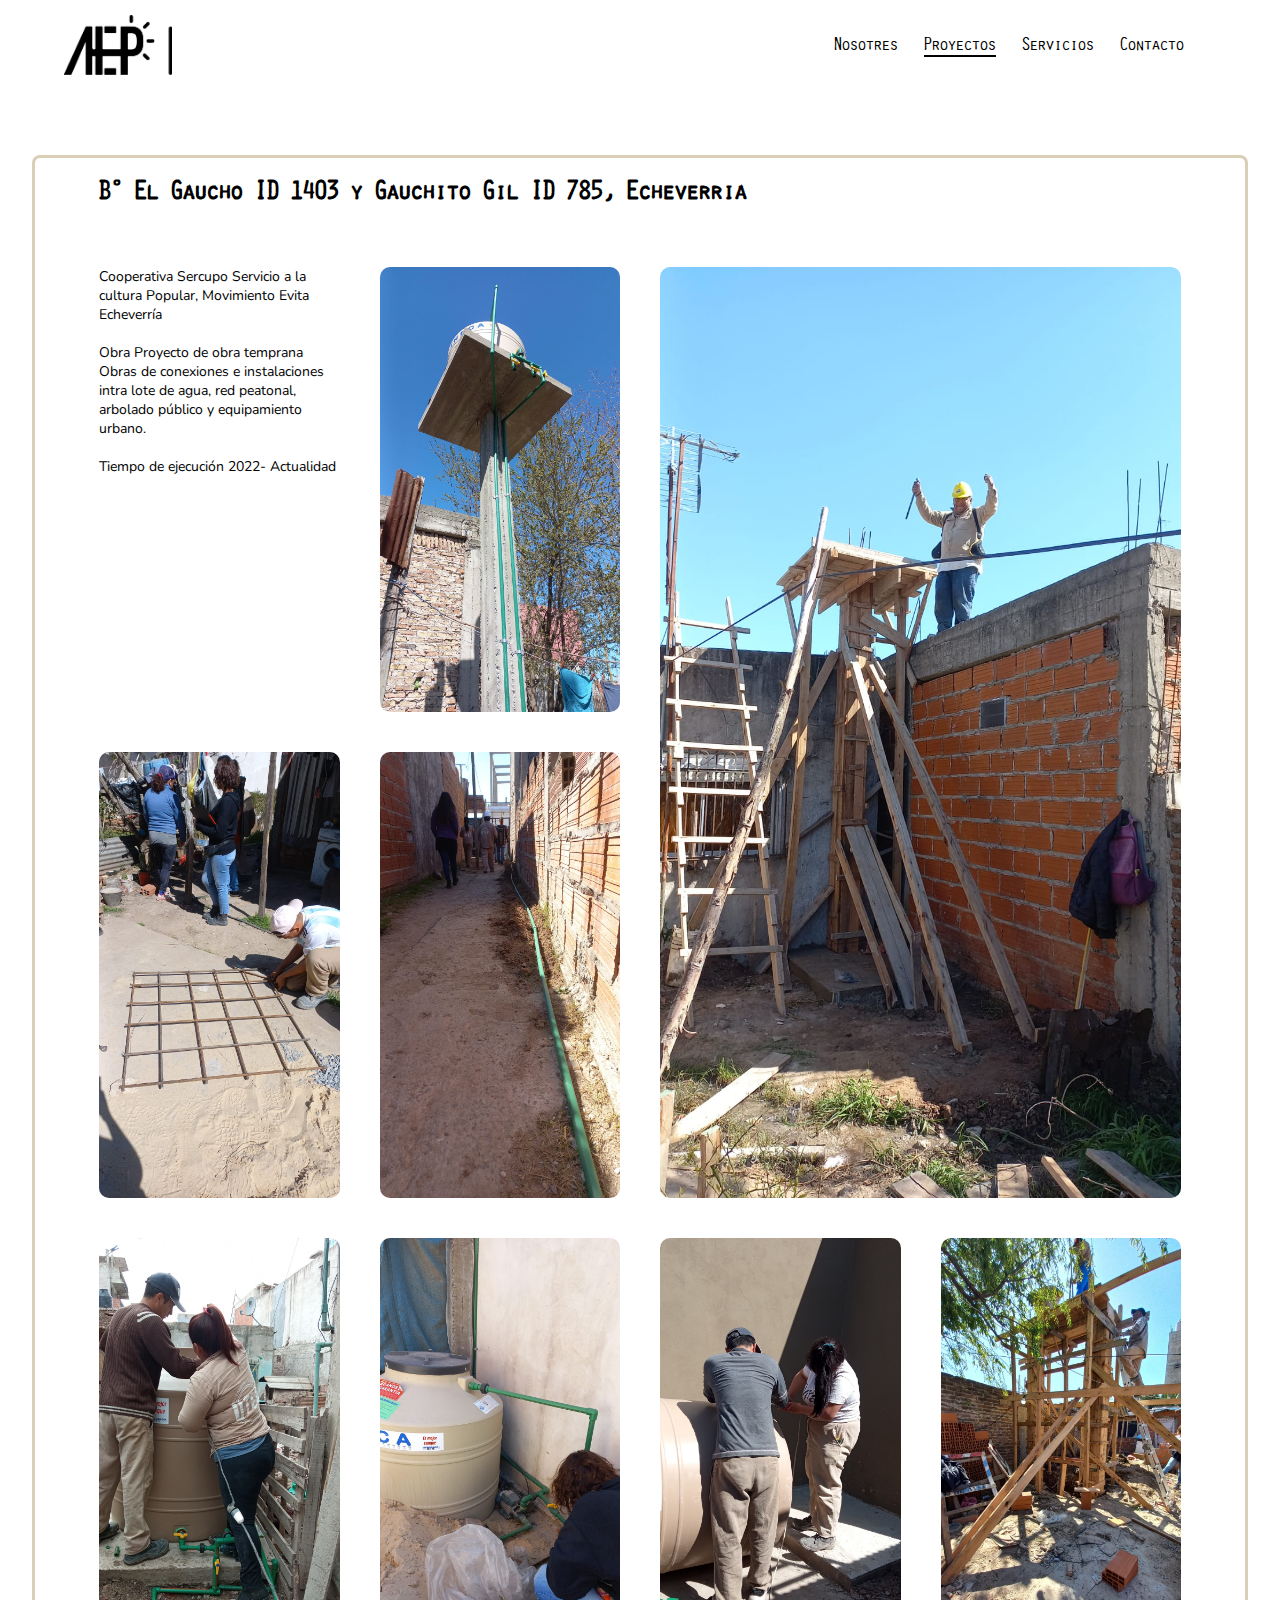
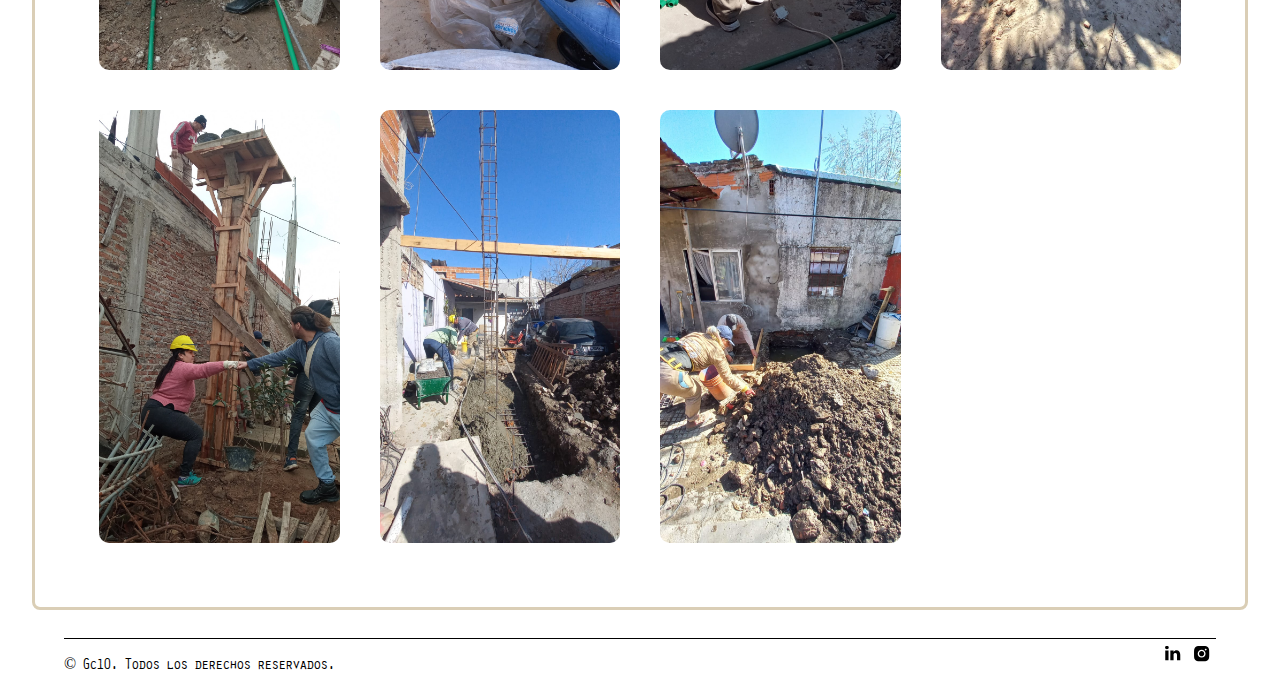
<file: Proyectos/Elgauchito/Elgauchito.html>
<!DOCTYPE html>
<html lang="en">
  <head>
    <meta charset="UTF-8" />
    <meta http-equiv="X-UA-Compatible" content="IE=edge" />
    <meta name="viewport" content="width=device-width, initial-scale=1.0" />
    <meta property="og:image" content="https://raw.githubusercontent.com/Grupo-Diez/Home/main/logo200x200.png"/>
    <link rel="stylesheet" type="text/css" href="Elgauchito.css" />
    <link rel="icon" type="image/png" href="/Home/Logo-favicon.png" />
    <link rel="preconnect" href="https://fonts.googleapis.com">
<link rel="preconnect" href="https://fonts.gstatic.com" crossorigin>
<link href="https://fonts.googleapis.com/css2?family=Gruppo&family=Montserrat+Alternates:wght@100&family=Nunito:ital,wght@0,200;0,300;0,400;0,500;1,200;1,300;1,400&display=swap" rel="stylesheet">
    <title>Aep - ARQUITECTES DE LA ECONOMIA POPULAR </title>
  </head>
  <body>
    <header class="header">
     <div class="Logoentero">
        <a class="Linklogo" target="_self" href="/Home/index.html">
      <img id="mediologo" alt="mediologo" src="logomednegro.png"  >
      <ul id="arecopo">
        <li class="ARQ1" >arquitectes</li>
        <li class="ARQ2" >de la economia</li>
        <li class="ARQ3" >popular</li>
      </ul></a>
      </div>
    
    <nav class="nav">
      <ul class="nav-links">
            <li><a  class="ANosotros" target="_self" href="/Home/index.html">Nosotres</a></li>
            <li><a  class="AProyecto" style="border-bottom: 0.3vh solid" target="_self" href="/Home/Proyectos/Proyectos.html">Proyectos</a></li>
            <li><a class="AServicios" target="_self" href="/Home/Servicios/Servicios.html">Servicios</a></li>
            <li><a class="AContactos" target="_self" href="/Home/Contactos/Contactos.html">Contacto</a></li>
    </nav>
    </header>

    <div class="GridCuerpo">
      <div class="Item elgauchito"><p><h1>B° El Gaucho ID  1403  y Gauchito Gil ID 785, Echeverria</h1></p></div>
            <div class="Item uno"><p class="descrip">              
              Cooperativa Sercupo Servicio a la cultura Popular, Movimiento Evita Echeverría<br><br>
              Obra Proyecto de obra temprana Obras de conexiones e instalaciones intra lote de agua, red peatonal, arbolado público y equipamiento urbano.<br><br>
              Tiempo de ejecución 2022- Actualidad

                          </p></div>
            <div class="Item Foto">
              
                <img class="elcauchito" src="Foto12.jpg" alt="Proyectoelgauchito">
             
            </div>
            <div class="Item Foto1">
              
                <img class="elcauchito" src="Foto4.jpg" alt="Proyectoelgauchito">
        
            </div>
            <div class="Item">
              
                <img class="elcauchito" src="Foto3.jpg" alt="Proyectoelgauchito">
        
            </div>
            <div class="Item">
              
                <img class="elcauchito" src="Foto7.jpg" alt="Proyectoelgauchito">
        
            </div>
            <div class="Item">
                
                  <img class="elcauchito" src="foto13.jpeg" alt="Proyectoelgauchito">
        
              </div>
              <div class="Item">
                
                  <img class="elcauchito" src="Foto6.jpg" alt="Proyectoelgauchito">
        
              </div>
              <div class="Item">
                
                  <img class="elcauchito" src="Foto8.jpg" alt="Proyectoelgauchito">
        
              </div>
              <div class="Item">
                
                <img class="elcauchito" src="Foto1.jpg" alt="Proyectoelgauchito">
      
            </div>
            <div class="Item">
                
              <img class="elcauchito" src="Foto9.jpeg" alt="Proyectoelgauchito">
    
          </div>
          <div class="Item">
                
            <img class="elcauchito" src="Foto10.jpg" alt="Proyectoelgauchito">
  
        </div>
        <div class="Item">
                
          <img class="elcauchito" src="Foto11.jpg" alt="Proyectoelgauchito">

      </div>
            
              <div class="Item">
                <iframe src="https://www.google.com/maps/embed?pb=!1m18!1m12!1m3!1d1639.1135325062987!2d-58.50572771103121!3d-34.74987253939213!2m3!1f0!2f0!3f0!3m2!1i1024!2i768!4f13.1!3m3!1m2!1s0x95bcce4a4aa4af5f%3A0xa00f72094e99409e!2sEl%20Gauchito%20Gil%2C%209%20de%20Abril%2C%20Provincia%20de%20Buenos%20Aires!5e0!3m2!1ses!2sar!4v1683576648083!5m2!1ses!2sar" style="border:0;" allowfullscreen="" loading="lazy" referrerpolicy="no-referrer-when-downgrade"></iframe>            </div>
    </div>
    
  </div>
    
    
    
    <!--FOTER/PIE DE PAGINA-->
  
    <foter class="piepagina">
        <div class="redes"><p>© Gc10. Todos los derechos reservados.</p>
          <div class="icons">
            <!--Linkedin-->
            <a
              href="https://www.linkedin.com/in/arquitectes-de-la-econom%C3%ADa-popular-650790221/"
              target="_blank"
              rel="noopener me"
              title="linkedin"
            >
            <svg width="17" height="16" viewBox="0 0 17 16" fill="none" xmlns="http://www.w3.org/2000/svg">
              <path d="M1.07617 2.55663C1.07617 2.06947 1.24725 1.66758 1.5894 1.35094C1.93155 1.03429 2.37636 0.875977 2.9238 0.875977C3.46148 0.875977 3.89649 1.03185 4.22888 1.34364C4.57103 1.66515 4.74211 2.08409 4.74211 2.60047C4.74211 3.06813 4.57592 3.45784 4.24354 3.76962C3.90139 4.09114 3.4517 4.2519 2.89448 4.2519H2.87981C2.34214 4.2519 1.90712 4.09114 1.57474 3.76962C1.24236 3.44811 1.07617 3.04377 1.07617 2.55663ZM1.2668 15.3442V5.5818H4.52215V15.3442H1.2668ZM6.32579 15.3442H9.58115V9.89304C9.58115 9.55203 9.62025 9.28897 9.69845 9.10386C9.83531 8.7726 10.0431 8.49249 10.3217 8.26354C10.6003 8.03458 10.9498 7.9201 11.3701 7.9201C12.465 7.9201 13.0125 8.65569 13.0125 10.1269V15.3442H16.2678V9.7469C16.2678 8.30494 15.9257 7.2113 15.2414 6.46597C14.557 5.72064 13.6528 5.34797 12.5286 5.34797C11.2675 5.34797 10.285 5.8887 9.58115 6.97017V6.9994H9.56648L9.58115 6.97017V5.5818H6.32579C6.34534 5.89357 6.35512 6.86299 6.35512 8.49006C6.35512 10.1171 6.34534 12.4018 6.32579 15.3442Z" fill="currentColor"></path>
              </svg></a>
          
                <!--Istagram-->
                <a href="https://www.instagram.com/aep.lp/?hl=es" target="_blank" rel="noopener me" title="IG">
                  <svg width="17" height="17" viewBox="0 0 17 17" fill="none" xmlns="http://www.w3.org/2000/svg">
                    <path fill-rule="evenodd" clip-rule="evenodd" d="M1.04004 8.68933C1.04004 5.6551 1.04004 4.13799 1.76307 3.04525C2.08594 2.5573 2.50383 2.1394 2.99179 1.81654C4.08452 1.09351 5.60163 1.09351 8.63586 1.09351C11.6701 1.09351 13.1872 1.09351 14.2799 1.81654C14.7679 2.1394 15.1858 2.5573 15.5086 3.04525C16.2317 4.13799 16.2317 5.6551 16.2317 8.68933C16.2317 11.7236 16.2317 13.2407 15.5086 14.3334C15.1858 14.8214 14.7679 15.2392 14.2799 15.5621C13.1872 16.2851 11.6701 16.2851 8.63586 16.2851C5.60163 16.2851 4.08452 16.2851 2.99179 15.5621C2.50383 15.2392 2.08594 14.8214 1.76307 14.3334C1.04004 13.2407 1.04004 11.7236 1.04004 8.68933ZM12.562 8.68764C12.562 10.8595 10.8014 12.6201 8.62952 12.6201C6.45769 12.6201 4.69707 10.8595 4.69707 8.68764C4.69707 6.51581 6.45769 4.7552 8.62952 4.7552C10.8014 4.7552 12.562 6.51581 12.562 8.68764ZM8.62952 11.2896C10.0666 11.2896 11.2315 10.1247 11.2315 8.68764C11.2315 7.2506 10.0666 6.08565 8.62952 6.08565C7.19248 6.08565 6.02753 7.2506 6.02753 8.68764C6.02753 10.1247 7.19248 11.2896 8.62952 11.2896ZM12.7158 5.48229C13.2262 5.48229 13.6399 5.0686 13.6399 4.55828C13.6399 4.04797 13.2262 3.63428 12.7158 3.63428C12.2055 3.63428 11.7918 4.04797 11.7918 4.55828C11.7918 5.0686 12.2055 5.48229 12.7158 5.48229Z" fill="currentColor"></path>
                    </svg></a>
    
    </div> 
    
       </foter>
    
    
    </body>
</html>
</file>
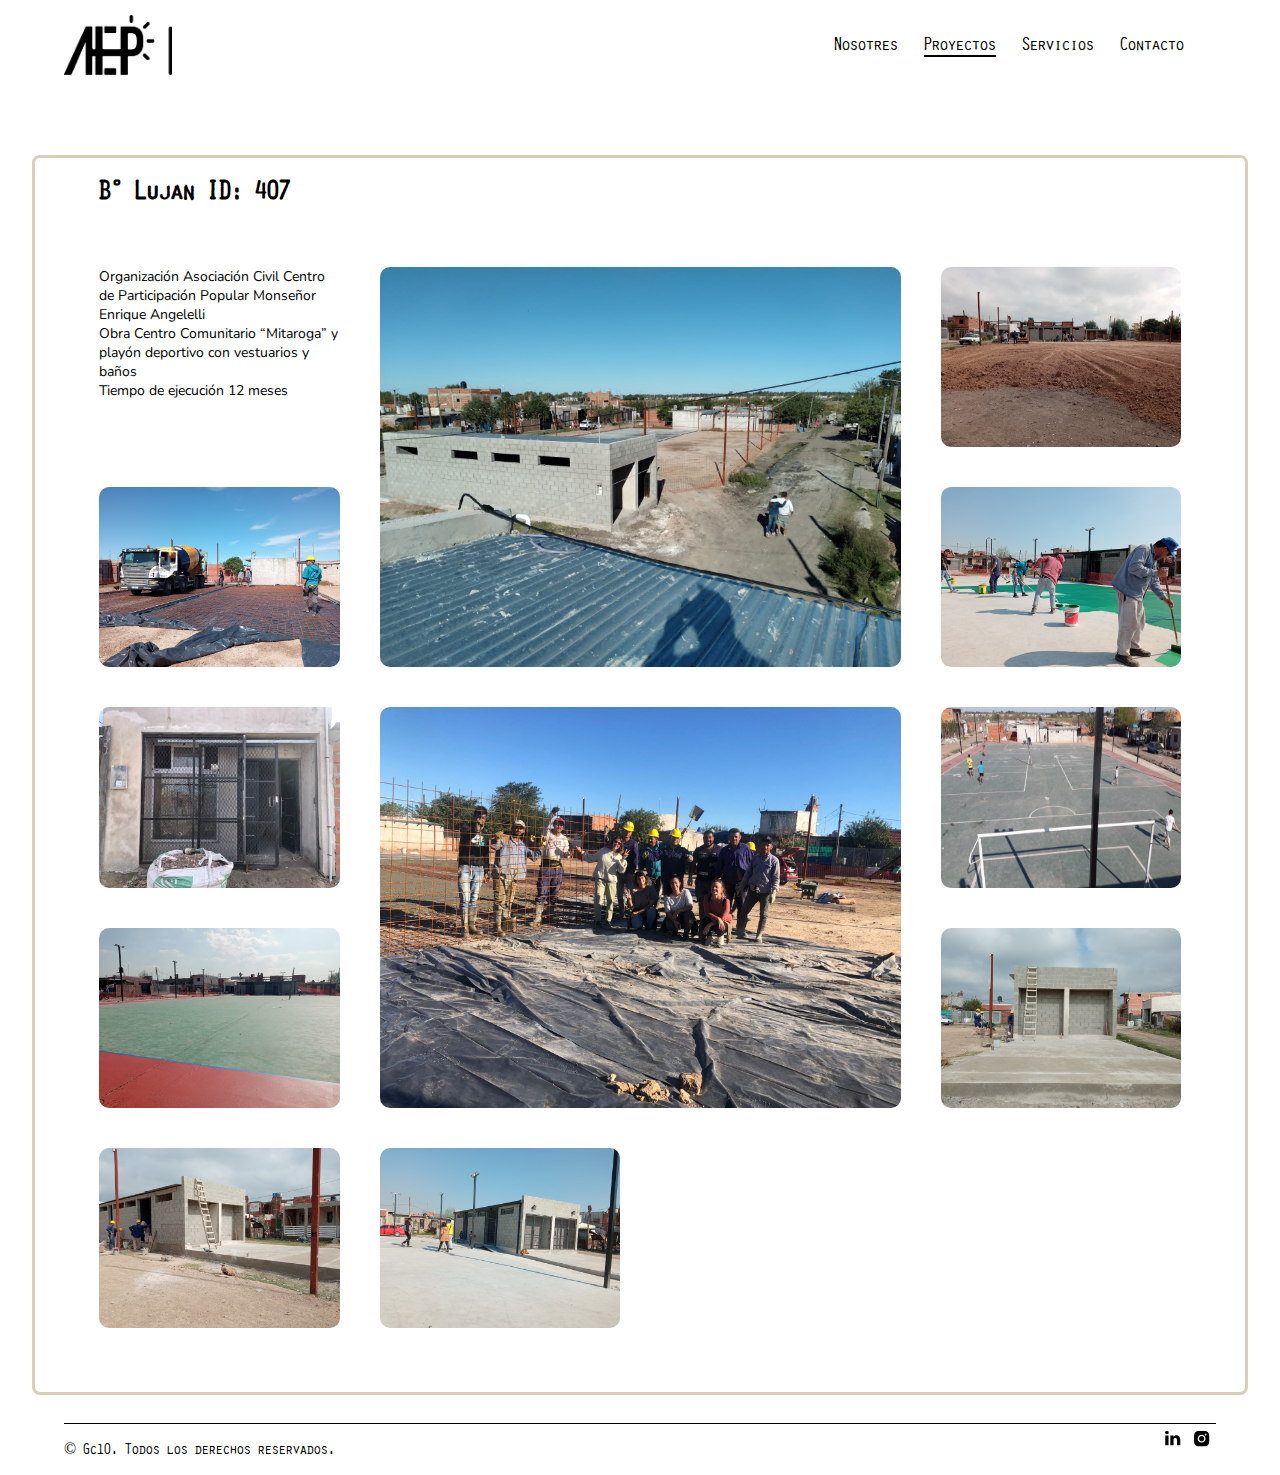
<file: Proyectos/Lujan/Lujan.html>
<!DOCTYPE html>
<html lang="en">
  <head>
    <meta charset="UTF-8" />
    <meta http-equiv="X-UA-Compatible" content="IE=edge" />
    <meta name="viewport" content="width=device-width, initial-scale=1.0" />
    <meta property="og:image" content="https://raw.githubusercontent.com/Grupo-Diez/Home/main/logo200x200.png"/>
    <link rel="stylesheet" type="text/css" href="Lujan.css" />
    <link rel="icon" type="image/png" href="/Home/Logo-favicon.png" />
    <link rel="preconnect" href="https://fonts.googleapis.com">
<link rel="preconnect" href="https://fonts.gstatic.com" crossorigin>
<link href="https://fonts.googleapis.com/css2?family=Gruppo&family=Montserrat+Alternates:wght@100&family=Nunito:ital,wght@0,200;0,300;0,400;0,500;1,200;1,300;1,400&display=swap" rel="stylesheet">
    <title>Aep - ARQUITECTES DE LA ECONOMIA POPULAR </title>
  </head>
  <body>
    <header class="header">
     <div class="Logoentero">
        <a class="Linklogo" target="_self" href="/Home/index.html">
      <img id="mediologo" alt="mediologo" src="logomednegro.png"  >
      <ul id="arecopo">
        <li class="ARQ1" >arquitectes</li>
        <li class="ARQ2" >de la economia</li>
        <li class="ARQ3" >popular</li>
      </ul></a>
      </div>
    
    <nav class="nav">
      <ul class="nav-links">
            <li><a  class="ANosotros" target="_self" href="/Home/index.html">Nosotres</a></li>
            <li><a  class="AProyecto" style="border-bottom: 0.3vh solid" target="_self" href="/Home/Proyectos/Proyectos.html">Proyectos</a></li>
            <li><a class="AServicios" target="_self" href="/Home/Servicios/Servicios.html">Servicios</a></li>
            <li><a class="AContactos" target="_self" href="/Home/Contactos/Contactos.html">Contacto</a></li>
    </nav>
    </header>
    
    
    <div class="GridCuerpo">
            <div class="Item uno"><p><h1>B° Lujan ID: 407</h1></div>

              <div class="Item descrip">
              <p class="descrip">
              Organización Asociación Civil Centro de Participación Popular Monseñor Enrique Angelelli
              <br>
              Obra Centro Comunitario “Mitaroga” y playón deportivo con vestuarios y baños<br>
              Tiempo de ejecución 12 meses
            </p></p></div>
            
            <div class="Item ancho">
              
              <img class="Lujan" src="Foto1a.jpg" alt="Lujan">
           
          </div>



            <div class="Item">
              
              <img class="Lujan" src="Lujan1.jpg" alt="Lujan">
           
          </div>
          <div class="Item">
            
              <img class="Lujan" src="Lujan2.jpg" alt="Lujan">
      
          </div>
          <div class="Item">
            
              <img class="Lujan" src="Lujan3.jpg" alt="Lujan">
      
          </div>
          <div class="Item">
            
            <img class="Lujan" src="foto9.jpg" alt="Lujan">
    
        </div>
        <div class="Item ancho">
            
          <img class="Lujan" src="foto14.jpg" alt="Lujan">
  
      </div>
          
          <div class="Item ">
              
                <img class="Luja" src="Lujan4.jpg" alt="Lujan">
      
            </div>
            <div class="Item">    
              <img class="Lujan" src="Lujan5.jpg" alt="Lujan">
          </div>
          <div class="Item">
              
            <img class="Lujan" src="lujan9.jpg" alt="Lujan">
  
        </div>
        <div class="Item">
          <img class="Lujan" src="lujan10.jpg" alt="Lujan">
      </div>
      <div class="Item">
              
        <img class="Lujan" src="Lujan11.jpg" alt="Lujan">

    </div>

            

      



<div class="Item"><iframe src="https://www.google.com/maps/embed?pb=!1m14!1m8!1m3!1d6551.189188006983!2d-58.316412!3d-34.81614!3m2!1i1024!2i768!4f13.1!3m3!1m2!1s0x95a32b1b05e81c4f%3A0x5fdac6d9c31a0b4f!2sCanchita%20Monoblock!5e0!3m2!1ses!2sar!4v1683244667249!5m2!1ses!2sar"  style="border:0;" loading="lazy" referrerpolicy="no-referrer-when-downgrade"></iframe></div>
    

            
    
          </div>
    
  
    
    
    
    <!--FOTER/PIE DE PAGINA-->
  
    <foter class="piepagina">
      <div class="redes"><p>© Gc10. Todos los derechos reservados.</p>
        <div class="icons">
          <!--Linkedin-->
          <a
            href="https://www.linkedin.com/in/arquitectes-de-la-econom%C3%ADa-popular-650790221/"
            target="_blank"
            rel="noopener me"
            title="linkedin"
          >
          <svg width="17" height="16" viewBox="0 0 17 16" fill="none" xmlns="http://www.w3.org/2000/svg">
            <path d="M1.07617 2.55663C1.07617 2.06947 1.24725 1.66758 1.5894 1.35094C1.93155 1.03429 2.37636 0.875977 2.9238 0.875977C3.46148 0.875977 3.89649 1.03185 4.22888 1.34364C4.57103 1.66515 4.74211 2.08409 4.74211 2.60047C4.74211 3.06813 4.57592 3.45784 4.24354 3.76962C3.90139 4.09114 3.4517 4.2519 2.89448 4.2519H2.87981C2.34214 4.2519 1.90712 4.09114 1.57474 3.76962C1.24236 3.44811 1.07617 3.04377 1.07617 2.55663ZM1.2668 15.3442V5.5818H4.52215V15.3442H1.2668ZM6.32579 15.3442H9.58115V9.89304C9.58115 9.55203 9.62025 9.28897 9.69845 9.10386C9.83531 8.7726 10.0431 8.49249 10.3217 8.26354C10.6003 8.03458 10.9498 7.9201 11.3701 7.9201C12.465 7.9201 13.0125 8.65569 13.0125 10.1269V15.3442H16.2678V9.7469C16.2678 8.30494 15.9257 7.2113 15.2414 6.46597C14.557 5.72064 13.6528 5.34797 12.5286 5.34797C11.2675 5.34797 10.285 5.8887 9.58115 6.97017V6.9994H9.56648L9.58115 6.97017V5.5818H6.32579C6.34534 5.89357 6.35512 6.86299 6.35512 8.49006C6.35512 10.1171 6.34534 12.4018 6.32579 15.3442Z" fill="currentColor"></path>
            </svg></a>
        
              <!--Istagram-->
              <a href="https://www.instagram.com/aep.lp/?hl=es" target="_blank" rel="noopener me" title="IG">
                <svg width="17" height="17" viewBox="0 0 17 17" fill="none" xmlns="http://www.w3.org/2000/svg">
                  <path fill-rule="evenodd" clip-rule="evenodd" d="M1.04004 8.68933C1.04004 5.6551 1.04004 4.13799 1.76307 3.04525C2.08594 2.5573 2.50383 2.1394 2.99179 1.81654C4.08452 1.09351 5.60163 1.09351 8.63586 1.09351C11.6701 1.09351 13.1872 1.09351 14.2799 1.81654C14.7679 2.1394 15.1858 2.5573 15.5086 3.04525C16.2317 4.13799 16.2317 5.6551 16.2317 8.68933C16.2317 11.7236 16.2317 13.2407 15.5086 14.3334C15.1858 14.8214 14.7679 15.2392 14.2799 15.5621C13.1872 16.2851 11.6701 16.2851 8.63586 16.2851C5.60163 16.2851 4.08452 16.2851 2.99179 15.5621C2.50383 15.2392 2.08594 14.8214 1.76307 14.3334C1.04004 13.2407 1.04004 11.7236 1.04004 8.68933ZM12.562 8.68764C12.562 10.8595 10.8014 12.6201 8.62952 12.6201C6.45769 12.6201 4.69707 10.8595 4.69707 8.68764C4.69707 6.51581 6.45769 4.7552 8.62952 4.7552C10.8014 4.7552 12.562 6.51581 12.562 8.68764ZM8.62952 11.2896C10.0666 11.2896 11.2315 10.1247 11.2315 8.68764C11.2315 7.2506 10.0666 6.08565 8.62952 6.08565C7.19248 6.08565 6.02753 7.2506 6.02753 8.68764C6.02753 10.1247 7.19248 11.2896 8.62952 11.2896ZM12.7158 5.48229C13.2262 5.48229 13.6399 5.0686 13.6399 4.55828C13.6399 4.04797 13.2262 3.63428 12.7158 3.63428C12.2055 3.63428 11.7918 4.04797 11.7918 4.55828C11.7918 5.0686 12.2055 5.48229 12.7158 5.48229Z" fill="currentColor"></path>
                  </svg></a>
  
  </div> 
  
     </foter>
    
    
    </body>
</html>
</file>
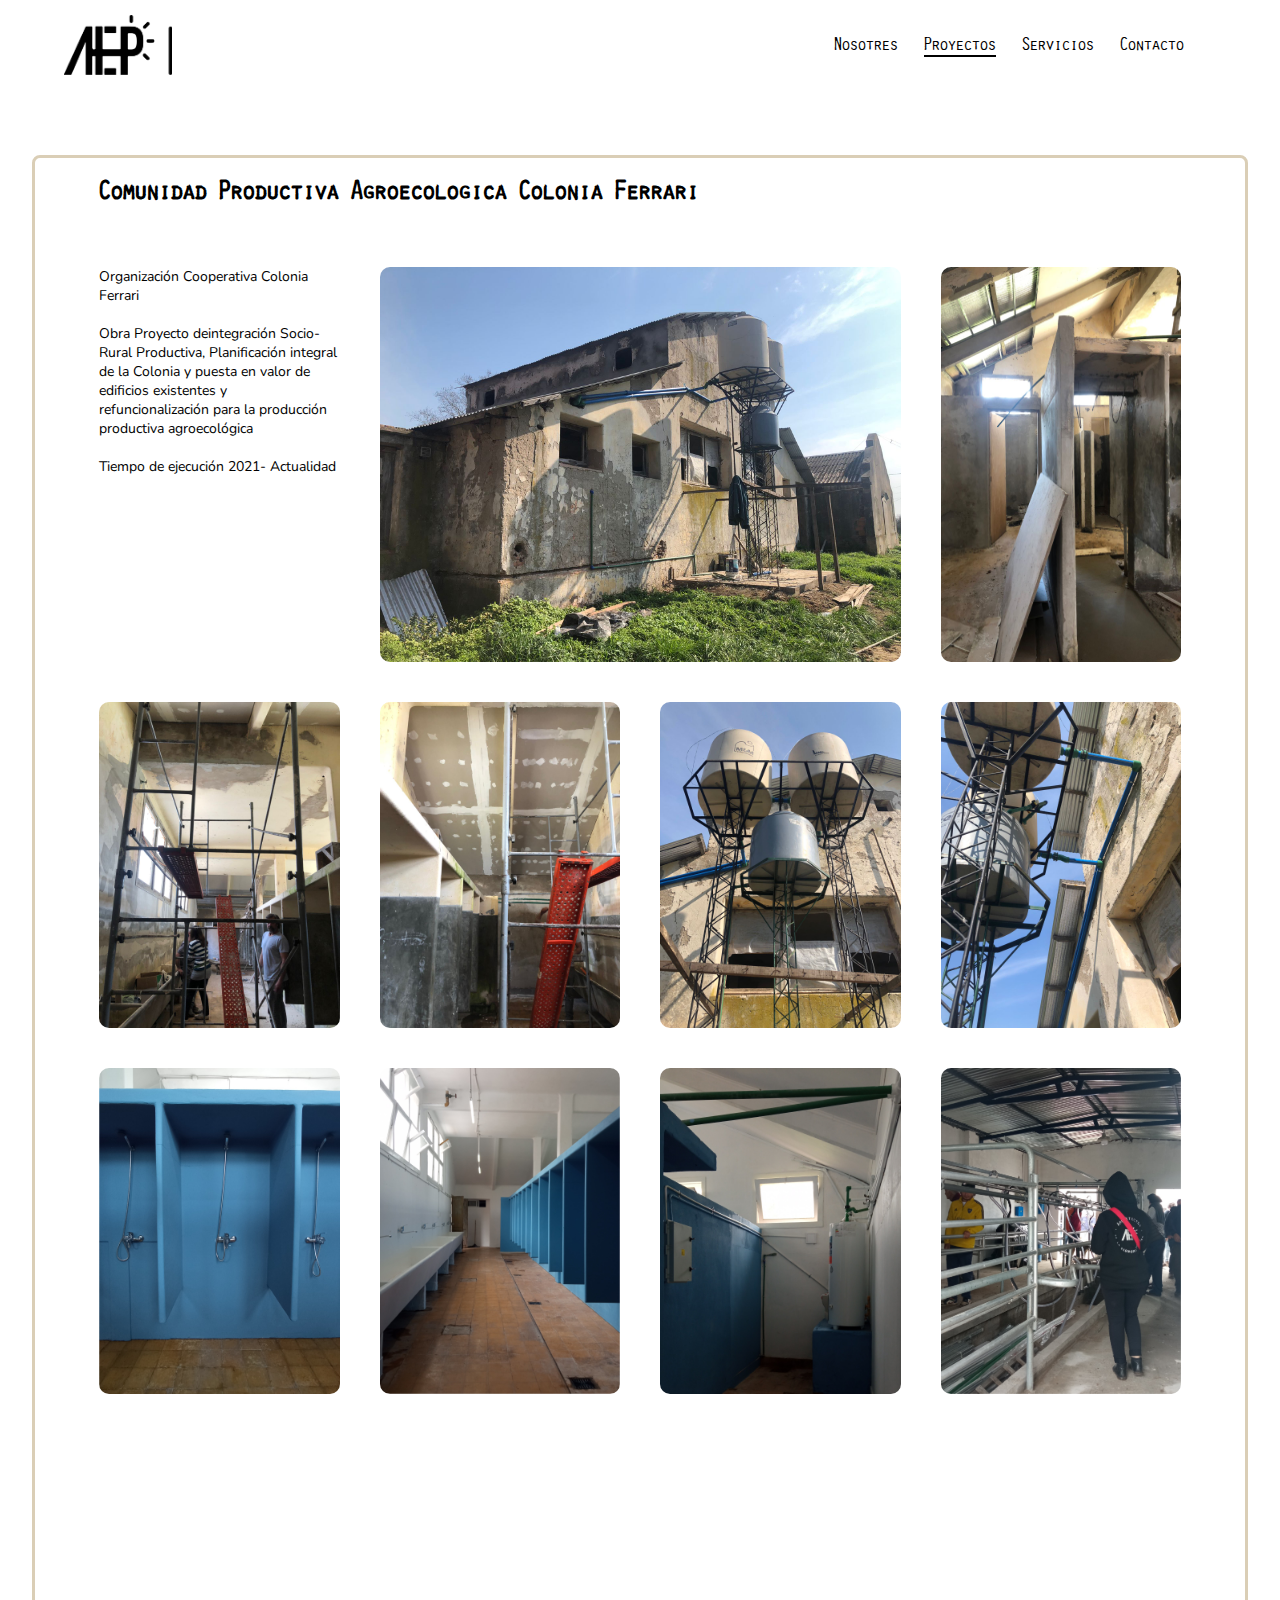
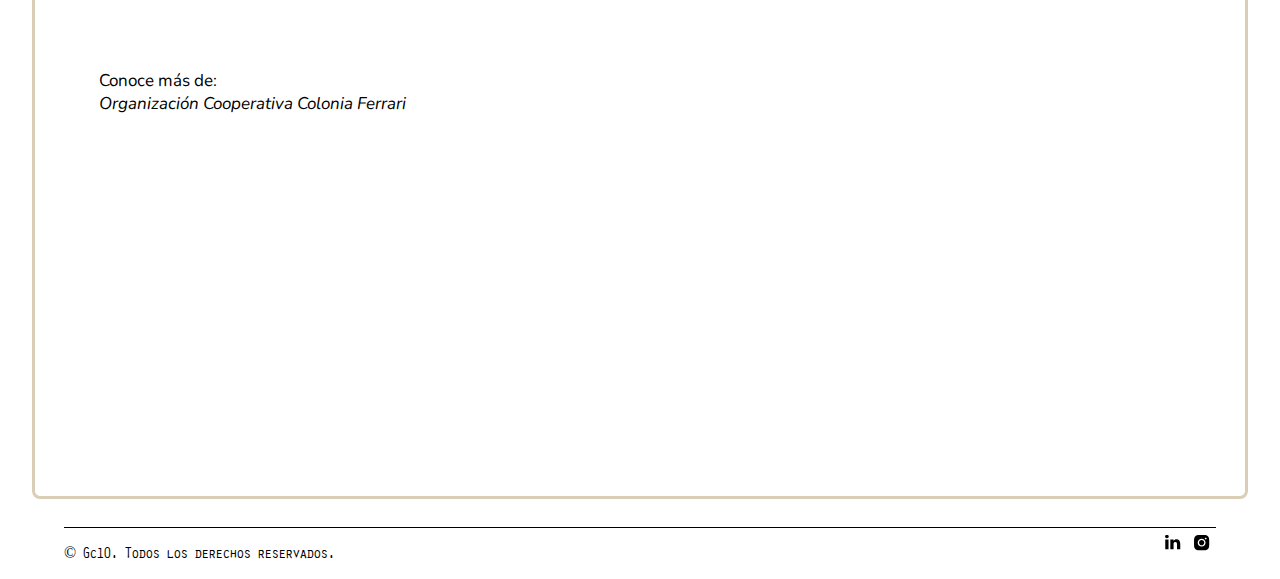
<file: Proyectos/Maipu/Maipu.html>
<!DOCTYPE html>
<html lang="en">
  <head>
    <meta charset="UTF-8" />
    <meta http-equiv="X-UA-Compatible" content="IE=edge" />
    <meta name="viewport" content="width=device-width, initial-scale=1.0" />
    <meta property="og:image" content="https://raw.githubusercontent.com/Grupo-Diez/Home/main/logo200x200.png"/>
    <link rel="stylesheet" type="text/css" href="Maipu.css" />
    <link rel="icon" type="image/png" href="/Home/Logo-favicon.png" />
    <link rel="preconnect" href="https://fonts.googleapis.com">
<link rel="preconnect" href="https://fonts.gstatic.com" crossorigin>
<link href="https://fonts.googleapis.com/css2?family=Gruppo&family=Montserrat+Alternates:wght@100&family=Nunito:ital,wght@0,200;0,300;0,400;0,500;1,200;1,300;1,400&display=swap" rel="stylesheet">
    <title>Aep - ARQUITECTES DE LA ECONOMIA POPULAR </title>
  </head>
  <body>
    <header class="header">
     <div class="Logoentero">
        <a class="Linklogo" target="_self" href="/Home/index.html">
      <img id="mediologo" alt="mediologo" src="logomednegro.png"  >
      <ul id="arecopo">
        <li class="ARQ1" >arquitectes</li>
        <li class="ARQ2" >de la economia</li>
        <li class="ARQ3" >popular</li>
      </ul></a>
      </div>
    
    <nav class="nav">
      <ul class="nav-links">
            <li><a  class="ANosotros" target="_self" href="/Home/index.html">Nosotres</a></li>
            <li><a  class="AProyecto" style="border-bottom: 0.3vh solid" target="_self" href="/Home/Proyectos/Proyectos.html">Proyectos</a></li>
            <li><a class="AServicios" target="_self" href="/Home/Servicios/Servicios.html">Servicios</a></li>
            <li><a class="AContactos" target="_self" href="/Home/Contactos/Contactos.html">Contacto</a></li>
    </nav>
    </header>

    <div class="GridCuerpo">
      <div class="Item Maipu"><p><h1>Comunidad Productiva Agroecologica Colonia Ferrari</h1></p></div>
            <div class="Item uno"><p class="descrip">              
Organización Cooperativa Colonia Ferrari<br><br>
Obra Proyecto deintegración Socio-Rural Productiva, Planificación integral de la Colonia y puesta en valor de edificios existentes y refuncionalización para la producción productiva agroecológica <br><br>
Tiempo de ejecución  2021- Actualidad

                          </p></div>
            <div class="Item Foto1">
              
                <img class="Maipu" src="Foto1.jpg" alt="ProyectoMaipu">
             
            </div>
            <div class="Item">
              
                <img class="Maipu" src="Foto5.jpg" alt="ProyectoMaipu">
        
            </div>
            <div class="Item">
              
                <img class="Maipu" src="foto5a.jpg" alt="ProyectoMaipu">
        
            </div>
            <div class="Item">
              
                <img class="Maipu" src="foto6.jpg" alt="ProyectoMaipu">
        
            </div>
            <div class="Item">
                
                  <img class="Maipu" src="foto6a.jpg" alt="ProyectoMaipu">
        
              </div>
              <div class="Item">
                
                  <img class="Maipu" src="foto6b.jpg" alt="ProyectoMaipu">
        
              </div>
              <div class="Item">
                
                  <img class="Maipu" src="Foto7.jpg" alt="ProyectoMaipu">
        
              </div>
              <div class="Item">
                
                  <img class="Maipu" src="Foto8.jpg" alt="ProyectoMaipu">
        
              </div>
              <div class="Item">
                
                <img class="Maipu" src="Maipu2.jpg" alt="ProyectoMaipu">
      
            </div>

            <div class="Item">
                
              <img class="Maipu" src="maipu2 (2).jpg" alt="ProyectoMaipu">
              </div>

              <div class="Item">
                <iframe src="https://www.google.com/maps/embed?pb=!1m18!1m12!1m3!1d6365.188417366385!2d-57.62103204999999!3d-37.0909706!2m3!1f0!2f0!3f0!3m2!1i1024!2i768!4f13.1!3m3!1m2!1s0x959bac9f59b12465%3A0xe5d2d4285a08bfbb!2sCol.%20Ferrari%2C%20Provincia%20de%20Buenos%20Aires!5e0!3m2!1ses!2sar!4v1683295557878!5m2!1ses!2sar"  style="border:0;" allowfullscreen="" loading="lazy" referrerpolicy="no-referrer-when-downgrade"></iframe>
            </div>







<div class="Item descrip1"><p class="texto1"><br>
              Conoce más de:<br> <i>Organización Cooperativa Colonia Ferrari</p></i>
              <iframe class="youtube" src="https://www.youtube.com/embed/MErUfr7uVNs" title="Derechos sagrados, en las periferias: Tierra - Canal Encuentro" frameborder="0" allow="accelerometer; autoplay; clipboard-write; encrypted-media; gyroscope; picture-in-picture; web-share" allowfullscreen></iframe>     
              </div> 
               
</div>
  

    
  
    
    <!--FOTER/PIE DE PAGINA-->
  
    <foter class="piepagina">
      <div class="redes"><p>© Gc10. Todos los derechos reservados.</p>
        <div class="icons">
          <!--Linkedin-->
          <a
            href="https://www.linkedin.com/in/arquitectes-de-la-econom%C3%ADa-popular-650790221/"
            target="_blank"
            rel="noopener me"
            title="linkedin"
          >
          <svg width="17" height="16" viewBox="0 0 17 16" fill="none" xmlns="http://www.w3.org/2000/svg">
            <path d="M1.07617 2.55663C1.07617 2.06947 1.24725 1.66758 1.5894 1.35094C1.93155 1.03429 2.37636 0.875977 2.9238 0.875977C3.46148 0.875977 3.89649 1.03185 4.22888 1.34364C4.57103 1.66515 4.74211 2.08409 4.74211 2.60047C4.74211 3.06813 4.57592 3.45784 4.24354 3.76962C3.90139 4.09114 3.4517 4.2519 2.89448 4.2519H2.87981C2.34214 4.2519 1.90712 4.09114 1.57474 3.76962C1.24236 3.44811 1.07617 3.04377 1.07617 2.55663ZM1.2668 15.3442V5.5818H4.52215V15.3442H1.2668ZM6.32579 15.3442H9.58115V9.89304C9.58115 9.55203 9.62025 9.28897 9.69845 9.10386C9.83531 8.7726 10.0431 8.49249 10.3217 8.26354C10.6003 8.03458 10.9498 7.9201 11.3701 7.9201C12.465 7.9201 13.0125 8.65569 13.0125 10.1269V15.3442H16.2678V9.7469C16.2678 8.30494 15.9257 7.2113 15.2414 6.46597C14.557 5.72064 13.6528 5.34797 12.5286 5.34797C11.2675 5.34797 10.285 5.8887 9.58115 6.97017V6.9994H9.56648L9.58115 6.97017V5.5818H6.32579C6.34534 5.89357 6.35512 6.86299 6.35512 8.49006C6.35512 10.1171 6.34534 12.4018 6.32579 15.3442Z" fill="currentColor"></path>
            </svg></a>
        
              <!--Istagram-->
              <a href="https://www.instagram.com/aep.lp/?hl=es" target="_blank" rel="noopener me" title="IG">
                <svg width="17" height="17" viewBox="0 0 17 17" fill="none" xmlns="http://www.w3.org/2000/svg">
                  <path fill-rule="evenodd" clip-rule="evenodd" d="M1.04004 8.68933C1.04004 5.6551 1.04004 4.13799 1.76307 3.04525C2.08594 2.5573 2.50383 2.1394 2.99179 1.81654C4.08452 1.09351 5.60163 1.09351 8.63586 1.09351C11.6701 1.09351 13.1872 1.09351 14.2799 1.81654C14.7679 2.1394 15.1858 2.5573 15.5086 3.04525C16.2317 4.13799 16.2317 5.6551 16.2317 8.68933C16.2317 11.7236 16.2317 13.2407 15.5086 14.3334C15.1858 14.8214 14.7679 15.2392 14.2799 15.5621C13.1872 16.2851 11.6701 16.2851 8.63586 16.2851C5.60163 16.2851 4.08452 16.2851 2.99179 15.5621C2.50383 15.2392 2.08594 14.8214 1.76307 14.3334C1.04004 13.2407 1.04004 11.7236 1.04004 8.68933ZM12.562 8.68764C12.562 10.8595 10.8014 12.6201 8.62952 12.6201C6.45769 12.6201 4.69707 10.8595 4.69707 8.68764C4.69707 6.51581 6.45769 4.7552 8.62952 4.7552C10.8014 4.7552 12.562 6.51581 12.562 8.68764ZM8.62952 11.2896C10.0666 11.2896 11.2315 10.1247 11.2315 8.68764C11.2315 7.2506 10.0666 6.08565 8.62952 6.08565C7.19248 6.08565 6.02753 7.2506 6.02753 8.68764C6.02753 10.1247 7.19248 11.2896 8.62952 11.2896ZM12.7158 5.48229C13.2262 5.48229 13.6399 5.0686 13.6399 4.55828C13.6399 4.04797 13.2262 3.63428 12.7158 3.63428C12.2055 3.63428 11.7918 4.04797 11.7918 4.55828C11.7918 5.0686 12.2055 5.48229 12.7158 5.48229Z" fill="currentColor"></path>
                  </svg></a>
  
  </div> 
  
     </foter>
    
    </body>
</html>
</file>
<file: stylesheet.css>
* {
    box-sizing: border-box;
}

body {
    position: absolute;
    display: flex;
    padding: 0%;
    margin: 0%;
    font-family: "Selectric Orator";
}


@font-face {
    font-family: "Selectric Orator";
    src: local("Selectric Orator"), url(Selectric\ Orator.ttf);
    ;
}

@font-face {
    font-family: "D-DINCondensed";
    src: local("D-DINCondensed"), url(D-DINCondensed.ttf)
}



/* Header y navbar */


.header {
    background-color: white;
    display: flex;
    justify-content: space-between;
    align-items: center;
    height: 90px;
    padding: 10px 5%;
    margin-top: 0;
    position: fixed;
    z-index: 100;
    width: 100%;
}

/* Header Logo */


.Logoentero {
    margin-top: 1%;
    justify-content: space-between;
    align-items: center;
}

.Linklogo {
    text-decoration: none;
    display: flex;
}

#mediologo {
    height: 60px;
    margin-right: 10px;
}

header div ul {
    padding: 0%;
    margin: 15px auto;
    line-height: 14px;
}

#arecopo li {
    font-size: 19px;
    color: black;
    letter-spacing: 3px;
    overflow: hidden;
    white-space: nowrap;
    width: 0;
}

@-moz-document url-prefix() { header div ul {margin: 9.5px auto;}
#arecopo li {font-size: 17px;}
}
/* Header logo typing efect */


.ARQ1 {
    animation: typing 1.3s steps(20, end);
    animation-fill-mode: forwards
}

.ARQ2 {
    animation: typing 1.3s steps(20, end);
    animation-delay: 1.3s;
    animation-fill-mode: forwards
}

.ARQ3 {
    animation: typing 1.3s steps(20, end);
    animation-delay: 2.6s;
    animation-fill-mode: forwards
}

@keyframes typing {
    from {
        width: 0
    }

    to {
        width: 100%
    }
}

.Logoentero:hover {
    transform: scale(1.1);
    transition: all 0.4s
}


/* Header menu navbar */


nav {
    float: right;
    margin-right: 2%;
}

.nav-links {
    list-style: none;
    font-size: 19px
}

.nav-links li {
    display: inline-block;
}

.nav-links li:hover {
    transform: scale(1.2);
    transition: all 0.4s
}

.nav-links a {
    text-decoration: none;
    Color: black;
    padding: 0%;
    margin: 1vh;
}

.nav-links li a:hover {
    color: #0E8388;
}


/* Cuerpo */

.GridCuerpo {
    display: grid;
    grid-template-columns: repeat(auto-fit, minmax(230px, 1fr));
    grid-auto-rows: minmax(20px, auto);
    gap: 40px;
    margin-bottom: 6vh;
    border: 3px solid #DACEB6;
    border-radius: 8px;
    width: 95%;
    margin: auto;
    padding: 5%;
    margin-top: 155px;
    margin-bottom: 8vh;
    padding-top: 0%;
    font-size: 14px;


}

.Item {
    display: flex;
    padding-top: 0%;
    height: 100%;
    width: 100%;
}


.uno {
    grid-column-start: 1;
    grid-column-end: -1;
}
.uno h1{margin:auto; padding: 5%;}
.dos {
    grid-column: span 2
}

.grupa {
    grid-column: span 2;
}

.grupa1 {
    grid-column-start: 1;
    grid-column-end: -1;
}

.nosotres-3 {
    grid-column-start: 1;
    grid-column-end: -1;
}


.nosotres-3 ul {
    font-family: 'nunito';
}

.fotonombres {
    max-width: 1000px;
    height: 800px;
}

.Item.Proyectos h1 {
    margin: 0%;
    padding: 0%;
}

.descrip {
    margin-top: 0%;
    font-family: 'Nunito';
}

.GridCuerpo img {
    overflow: hidden;
    margin: auto;
    height: 100%;
    width: 100%;
    border-radius: 10px;
}

.foto-2 img { 
    display: flex;
    text-align: center;
    padding: 2px;
    margin: auto;
    justify-content: center;
    width: 200px;
    height: 200px;
 }

.foto-2:hover img{
    border: 2px solid #000;
}










/* Pie de pagina redes */

.piepagina {
    background-color: white;
    display: flex;
    justify-content: space-between;
    height: 6vh;
    padding: 10px 5%;
    position: absolute;
    bottom: 0;
    width: 100%;
}

.piepagina .redes {
    margin: auto;
    border-top: 1px solid black;
    text-decoration: none;
    width: 100%;
    display: flex;
    justify-content: space-between;
}

.piepagina .redes .icons {
    display: flex;
}

.piepagina .redes a {
    color: black;
    transition-duration: 0.3s;
    margin: 6px;
}

.piepagina .redes a {
    color: black;
    margin: 6px;

}

.piepagina .redes a:hover {
    color: #0E8388;
    transform: scale(1.2);
    
}


/* media query */


@media (max-width: 952px) {


    .Logoentero:hover {
        transform: none;
    }

    .nav-links li:hover {
        transform: none;
    }

    .nav-links {
        margin-top: 1%;
        margin-inline-start: 26px;
        font-size: 17px;
        display: flex;
    }

    .header {
        flex-direction: column;
        height: 111px;
        align-items: flex-start;
    }

    .nav-links li {
        margin: 0%;
    }

    .nav-links a {
        margin: 13px
    }

    #mediologo {
        height: 45px;
        width: auto;
    }

    #arecopo {
        margin-top: 3%;
        line-height: 13px
    }

    #arecopo li {
        font-size: 15px;
    }

    .ARQ2,
    .ARQ3 {
        margin-top: 0%;
    }

    .GridCuerpo {
        margin-top: 113px;
        gap: 5px;
    }


    .Item {
        grid-column-start: 1;
        grid-column-end: -1;
    }
    .nosotres-3 {
        grid-column-start: 1;
        grid-column-end: -1;
    }
    .grupa {
        grid-column-start: 1;
        grid-column-end: -1;
    }
    .dos {
        grid-column-start: 1;
        grid-column-end: -1;
    }



}

@media (max-width: 479px) {

    .Logoentero:hover {
        transform: none;
    }

    .nav-links li:hover {
        transform: none;
    }

    .nav {
        margin: 0%;
    }

    .nav-links {
        margin-top: 2%;
        padding: 0%;
        margin-inline-start: 0;
        margin-left: 0%;
        font-size: 17px;
        display: flex;
    }

    .header {
        flex-direction: column;
        height: 109px;
        align-items: flex-start;
    }


    .nav-links a {
        margin-left: 0%;
    }

    #mediologo {
        height: 45px;
        width: auto;
    }

    #arecopo {
        margin-top: 3%;
        line-height: 13px
    }

    #arecopo li {
        font-size: 15px;
    }

    .GridCuerpo {
        margin-top: 111px;
    }

    .EfectoFoto {
        font-size: 10px;
    }

}
</file>
<file: Contactos/stylesheetContactos.css>
* {
    box-sizing: border-box;
}
body {
    position: relative;
    display: flex;
    padding: 0%;
    margin: 0%;
    font-family: "Selectric Orator";
   }

@font-face {
    font-family: "Selectric Orator";
    src: local("Selectric Orator"), url(Selectric\ Orator.ttf);
    ;
}

@font-face {
    font-family: "D-DINCondensed";
    src: local("D-DINCondensed"), url(D-DINCondensed.ttf)
}

.header {
    background-color: white;
    display: flex;
    justify-content: space-between;
    align-items: center;
    height: 90px;
    padding: 10px 5%;
    margin-top: 0;
    position: fixed;
    z-index: 100;
    width: 100%;
}

.Linklogo {
    text-decoration: none;
    display: flex;
}

.Logoentero {
    margin-top: 1%;
    justify-content: space-between;
    align-items: center;
}

#mediologo {
    height: 60px;
    margin-right: 10px;
}


header div ul {
    padding: 0%;
    margin: 15px auto;
    line-height: 14px;
}



#arecopo li {
    font-size: 19px;
    color: black;
    letter-spacing: 3px;
    overflow: hidden;
    white-space: nowrap;
    width: 0;
}
@-moz-document url-prefix() { header div ul {margin: 9.5px auto;}
#arecopo li {font-size: 17px;}
}

.ARQ1 {
    animation: typing 1.3s steps(20, end);
    animation-fill-mode: forwards
}

.ARQ2 {
    animation: typing 1.3s steps(20, end);
    animation-delay: 1.3s;
    animation-fill-mode: forwards
}

.ARQ3 {
    animation: typing 1.3s steps(20, end);
    animation-delay: 2.6s;
    animation-fill-mode: forwards
}

@keyframes typing {
    from {
        width: 0
    }

    to {
        width: 100%
    }
}

.Logoentero:hover {
    transform: scale(1.1);
    transition: all 0.4s
}




nav {
    float: right;
    margin-right: 2%;
}

.nav-links {
    list-style: none;
    font-size: 19px
}

.nav-links li {
    display: inline-block;
}

.nav-links li:hover {
    transform: scale(1.2);
    transition: all 0.4s
}

.nav-links a {
    text-decoration: none;
    Color: black;
    padding: 0%;
    margin: 1vh;
}

.nav-links li a:hover {
    color: #0E8388;
}


.contact_form{margin-top: 15px;
    margin-bottom: 150px;
    margin-left: auto;
    display: flexbox;
    margin-right: auto;
    border: 3px solid #DACEB6;
    border-radius: 8px;
    width: 95%;
    margin-top: 155px;
    margin-bottom: 20vh;
    }

  
  .formulario{
    width: 80%; 
    margin: auto;
    border-radius: 10px;
    padding-left: 30px;
    
  }
  
  
  input{
    background-color: #fbfbfb; 
    width: 408px; 
    height: 40px; 
    border-radius: 5px;  
    border-style: solid; 
    border-width: 1px; 
    border-color: #0f0c0f;
    margin-top: 10px;  
    padding-left: 10px;
    margin-bottom: 20px;
  }
  
  
  textarea{
    background-color: #fbfbfb; 
    width: 405px; 
    height: 150px; 
    border-radius: 5px;  
    border-style: solid; 
    border-width: 1px; 
    border-color: #161115; 
    margin-top: 10px;  
    padding-left: 10px;
    margin-bottom: 20px; 
    padding-top: 15px; 
  }
  
  
  label{
    display: block; 
    float: center;  
  }
  
  
  button{
    height: 45px; 
    padding-left: 5px;
    padding-right: 5px;   
    margin-bottom: 20px; 
    margin-top: 10px;   
    text-transform: uppercase;
    background-color: #ae5626; 
    border-color: #0e0d0d; 
    border-style: solid; 
    border-radius: 10px;  
    width: 420px;   
    cursor: pointer;
  }
  
  
  button p{
    color: #daceb6; 
  }
  
  
  span{
    color: #0f0e0f; 
  }
  
  
  .aviso{
    font-size: 13px;  
    color: #0e0e0e;  
  }
  
  
  h1{
    font-size: 39px;  
    text-align: center; 
    padding-bottom: 20px; 
    color: #130d11;
    font-family: "Selectric Orator";
      src: local("Selectric Orator"), url(Selectric\ Orator.ttf);
      ;
  }
  
  
  h3{
    font-size: 16px; 
    padding-bottom: 30px;
    color: #0e0e0e;
   font-family: "nunito"
      ;   
  }
  
  
  p{font-family: "nunito";
    font-size: 14px; 
    color: #0e0e0e; 
  }
  
  
  ::-webkit-input-placeholder {
   color: #daceb6;
  }
  
  
  ::-webkit-textarea-placeholder {
   color: #dfd9d9;
  }
  
  
  .formulario input:focus{
    outline:0;
    border: 1px solid #cfcfcf;
  }
  
  
  .formulario textarea:focus{
    outline:0;
    border: 1px solid #b11515;
  }









  .piepagina {
    background-color: white;
    display: flex;
    justify-content: space-between;
    padding: 10px 5%;
    position: absolute;
    bottom: 0;
    width: 100%;
}

.piepagina .redes {
    margin: auto;
    border-top: 1px solid black;
    text-decoration: none;
    width: 100%;
    display: flex;
    justify-content: space-between;
    
}

.piepagina .redes .icons {
    display: flex;
}

.piepagina .redes a {
    color: black;
    transition-duration: 0.3s;
    margin: 6px;
}

.piepagina .redes a:hover {
    color: #0E8388;
    transform: scale(1.2);
}
  
  
@media (max-width: 952px) {

    .Logoentero:hover {
        transform: none;
    }

    .nav-links li:hover {
        transform: none;
    }
    .Logoentero {
        margin-top: 2px;}
        .nav-links {
            margin-top: 2px;
            margin-inline-start: 26px;
            font-size: 18px;
            display: flex;
        }

        .header {
            flex-direction: column;
            height: 105px;
            align-items: flex-start;
        }

    .nav-links li {
        margin: 0%;
    }

    .nav-links a {
        margin: 13px
    }

    #mediologo {
        height: 45px;
        width: auto;
    }

    #arecopo {
        margin-top: 3%;
        line-height: 13px
    }

    #arecopo li {
        font-size: 15px;
    }

    .ARQ2,
    .ARQ3 {
        margin-top: 0%;
    }
    .contact_form{margin-top: 115px;}

    
    .formulario{width: 100%; }
    input{width: 90%;}

 textarea{width: 90%;}

  button{width: 90%;
    height: 80%; }


}


@media (max-width: 479px) {

    .Logoentero:hover {
        transform: none;
    }

    .nav-links li:hover {
        transform: none;
    }

    .nav {
        margin: 0%;
    }

    .nav-links {
        margin-top: 2%;
        padding: 0%;
        margin-inline-start: 0;
        margin-left: 0%;
        font-size: 18px;
        display: flex;
    }

    .header {
        flex-direction: column;
        height: 110px;
        align-items: flex-start;
    }


    .nav-links a {
        margin-left: 0%;
    }

    #mediologo {
        height: 45px;
        width: auto;
    }

    #arecopo {
        margin-top: 3%;
        line-height: 13px
    }

    #arecopo li {
        font-size: 15px;
    }
    .contact_form{margin-top: 118px;}

}
</file>
<file: Proyectos/Proyecto.css>
* {
    box-sizing: border-box;
}

body {
    position: relative;
    display: flex;
    padding: 0%;
    margin: 0%;
    font-family: "Selectric Orator";
}


@font-face {
    font-family: "Selectric Orator";
    src: local("Selectric Orator"), url(Selectric\ Orator.ttf);
    ;
}

@font-face {
    font-family: "D-DINCondensed";
    src: local("D-DINCondensed"), url(D-DINCondensed.ttf)
}



/* Header y navbar */


.header {
    background-color: white;
    display: flex;
    justify-content: space-between;
    align-items: center;
    height: 90px;
    padding: 10px 5%;
    margin-top: 0;
    position: fixed;
    z-index: 100;
    width: 100%;
}

/* Header Logo */


.Logoentero {
    margin-top: 1%;
    justify-content: space-between;
    align-items: center;
}

.Linklogo {
    text-decoration: none;
    display: flex;
}

#mediologo {
    height: 60px;
    margin-right: 10px;
}

header div ul {
    padding: 0%;
    margin: 15px auto;
    line-height: 14px;
}

#arecopo li {
    font-size: 19px;
    color: black;
    letter-spacing: 3px;
    overflow: hidden;
    white-space: nowrap;
    width: 0;
}
@-moz-document url-prefix() { header div ul {margin: 9.5px auto;}
#arecopo li {font-size: 17px;}
}
/* Header logo typing efect */


.ARQ1 {
    animation: typing 1.3s steps(20, end);
    animation-fill-mode: forwards
}

.ARQ2 {
    animation: typing 1.3s steps(20, end);
    animation-delay: 1.3s;
    animation-fill-mode: forwards
}

.ARQ3 {
    animation: typing 1.3s steps(20, end);
    animation-delay: 2.6s;
    animation-fill-mode: forwards
}

@keyframes typing {
    from {
        width: 0
    }

    to {
        width: 100%
    }
}

.Logoentero:hover {
    transform: scale(1.1);
    transition: all 0.4s
}


/* Header menu navbar */


nav {
    float: right;
    margin-right: 2%;
}

.nav-links {
    list-style: none;
    font-size: 19px
}

.nav-links li {
    display: inline-block;
}

.nav-links li:hover {
    transform: scale(1.2);
    transition: all 0.4s
}

.nav-links a {
    text-decoration: none;
    Color: black;
    padding: 0%;
    margin: 1vh;
}

.nav-links li a:hover {
    color: #0E8388;
}


/*GridCuerpo*/
.GridCuerpo {
    display: grid;
    grid-template-columns: repeat(auto-fit, minmax(230px, 1fr));
    grid-auto-rows: minmax(20px, auto);
    gap: 30px;
    grid-auto-flow:dense ;
    margin-bottom: 6vh;
    border: 3px solid #DACEB6;
    border-radius: 8px;
    width: 95%;
    margin: auto;
    padding: 5%;
    margin-top: 155px;
    margin-bottom: 8vh;
    padding-top: 0%;
    

}

.Item {padding-top: 0%;

}
.Item.Proyectos{grid-column-start: 1; grid-column-end: -1;}

.Item.Proyectos h1{margin: 0%;padding: 0%;}
.descrip {
    margin-top: 0%;
    font-size: 14px;
    font-family: 'Nunito';
}

.ancho {
    grid-column: span 2;
}

figure {
    margin: auto;
    width: 100%;
    height: auto;
    overflow: hidden;
    position: relative;
}

.GridCuerpo img {
    margin: auto;
    height: 100%;
    width: 100%;
    border-radius: 8px;
    filter: grayscale(90%);
    transition: 2.3s;
}


.EfectoFoto {
    width: 100%;
    height: 100%;
    top: 0;
    right: -68%;
    position: absolute;
    font-family: 'Nunito';
    font-size: 18px;
    color: #fff;
    text-align: center;
    display: flex;
    flex-direction: column;
    justify-content: center;
    transition: 1.2s;
    text-shadow: 1px 2px 2px black;
}

a:hover .EfectoFoto {
    right: 0;
}

figure:hover img {
    filter: none;
}














/* Pie de pagina redes */

.piepagina {
    background-color: white;
    display: flex;
    justify-content: space-between;
    height: 6vh;
    padding: 10px 5%;
    position: absolute;
    bottom: 0;
    width: 100%;
}

.piepagina .redes {
    margin: auto;
    border-top: 1px solid black;
    text-decoration: none;
    width: 100%;
    display: flex;
    justify-content: space-between;
}

.piepagina .redes .icons {
    display: flex;
}

.piepagina .redes a {
    color: black;
    transition: 0.3s;
    margin: 6px;
}



.piepagina .redes a:hover {
    color: #0E8388;
    transform: scale(1.2);
    
}


/* media query */


@media (max-width: 952px) {


    .Logoentero:hover {
        transform: none;
    }

    .nav-links li:hover {
        transform: none;
    }

    .nav-links {
        margin-top: 1%;
        margin-inline-start: 26px;
        font-size: 17px;
        display: flex;
    }

    .header {
        flex-direction: column;
        height: 111px;
        align-items: flex-start;
    }

    .nav-links li {
        margin: 0%;
    }

    .nav-links a {
        margin: 13px
    }

    #mediologo {
        height: 45px;
        width: auto;
    }

    #arecopo {
        margin-top: 3%;
        line-height: 13px
    }

    #arecopo li {
        font-size: 15px;
    }

    .ARQ2,
    .ARQ3 {
        margin-top: 0%;
    }
    .GridCuerpo {
        margin-top: 113px;gap: 5px;
    }
   

    .Item.alto {
        grid-column-start: 1; grid-column-end: -1;
    }
    .Item.Proyectos{grid-column-start: 1; grid-column-end: -1;}

    .Item.ancho{grid-column-start: 1; grid-column-end: -1;}

   

    .EfectoFoto {
        top: 0;
        right: 0%;
        font-size: 12px;
    }

    .EfectoFoto {font-size: 16px;}

}

@media (max-width: 479px) {

    .Logoentero:hover {
        transform: none;
    }

    .nav-links li:hover {
        transform: none;
    }

    .nav {
        margin: 0%;
    }

    .nav-links {
        margin-top: 2%;
        padding: 0%;
        margin-inline-start: 0;
        margin-left: 0%;
        font-size: 17px;
        display: flex;
    }

    .header {
        flex-direction: column;
        height: 109px;
        align-items: flex-start;
    }


    .nav-links a {
        margin-left: 0%;
    }

    #mediologo {
        height: 45px;
        width: auto;
    }

    #arecopo {
        margin-top: 3%;
        line-height: 13px
    }

    #arecopo li {
        font-size: 15px;
    }

    .GridCuerpo {
        margin-top: 111px;
    }
    .EfectoFoto {font-size: 10px;}

}
</file>
<file: Servicios/servicios.css>
* {
    box-sizing: border-box;
}

body {
    position: relative;
    display: flex;
    padding: 0%;
    margin: 0%;
    font-family: "Selectric Orator";
}


@font-face {
    font-family: "Selectric Orator";
    src: local("Selectric Orator"), url(Selectric\ Orator.ttf);
    ;
}

@font-face {
    font-family: "D-DINCondensed";
    src: local("D-DINCondensed"), url(D-DINCondensed.ttf)
}



/* Header y navbar */


.header {
    background-color: white;
    display: flex;
    justify-content: space-between;
    align-items: center;
    height: 90px;
    padding: 10px 5%;
    margin-top: 0;
    position: fixed;
    z-index: 100;
    width: 100%;
}

/* Header Logo */


.Logoentero {
    margin-top: 1%;
    justify-content: space-between;
    align-items: center;
}

.Linklogo {
    text-decoration: none;
    display: flex;
}

#mediologo {
    height: 60px;
    margin-right: 10px;
}

header div ul {
    padding: 0%;
    margin: 15px auto;
    line-height: 14px;
}

#arecopo li {
    font-size: 19px;
    color: black;
    letter-spacing: 3px;
    overflow: hidden;
    white-space: nowrap;
    width: 0;
}

@-moz-document url-prefix() {
    header div ul {
        margin: 9.5px auto;
    }

    #arecopo li {
        font-size: 17px;
    }
}

/* Header logo typing efect */


.ARQ1 {
    animation: typing 1.3s steps(20, end);
    animation-fill-mode: forwards
}

.ARQ2 {
    animation: typing 1.3s steps(20, end);
    animation-delay: 1.3s;
    animation-fill-mode: forwards
}

.ARQ3 {
    animation: typing 1.3s steps(20, end);
    animation-delay: 2.6s;
    animation-fill-mode: forwards
}

@keyframes typing {
    from {
        width: 0
    }

    to {
        width: 100%
    }
}

.Logoentero:hover {
    transform: scale(1.1);
    transition: all 0.4s
}


/* Header menu navbar */


nav {
    float: right;
    margin-right: 2%;
}

.nav-links {
    list-style: none;
    font-size: 19px
}

.nav-links li {
    display: inline-block;
}

.nav-links li:hover {
    transform: scale(1.2);
    transition: all 0.4s
}

.nav-links a {
    text-decoration: none;
    Color: black;
    padding: 0%;
    margin: 1vh;
}

.nav-links li a:hover {
    color: #0E8388;
}


.particulares {
    display: grid;
    justify-items: center;
    border: 3px solid #DACEB6;
    border-radius: 8px;
    width: 94vw;
    padding: 5%;
    margin-top: 155px;
    margin-bottom: 6vh;
    margin-left: 2.5vw;
    margin-right: 2vw;
    padding-top: 0%;
}

.particulares h2 {
    font-family: "Selectric Orator";
    src: local("Selectric Orator"), url(Selectric\ Orator.ttf);
    font-size: 2rem;
    text-align: center;
}

.diseno1 {
    width: 80%;
    height: 95%;
    position: relative;
    overflow: hidden;
    border-radius: 20px;
    box-shadow: 8px 10px 12px black;
}

.diseno1 img {
    width: 70vw;
    height: 70vh;
}

.diseno1 p {
    font-family: 'Nunito';
    font-size: 2.6rem;
    font-weight: 900;
    color: rgb(250, 245, 245);
    position: absolute;
    top: 30%;
    left: 15%;
    transform: translate(-50% -50%);
    text-shadow: 0 0 8px rgb(14, 3, 3);
}

.sociales {
    display: grid;
    justify-items: center;
    margin-bottom: 6vh;
    border: 3px solid #DACEB6;
    border-radius: 8px;
    width: 95%;
    margin: auto;
    padding: 5%;
    margin-top: 50px;
    margin-bottom: 8vh;
    padding-top: 0%;
}

.sociales h2 {
    font-family: "Selectric Orator";
    src: local("Selectric Orator"), url(Selectric\ Orator.ttf);
    font-size: 2rem;
    text-align: center;
}

.diseno2 {
    width: 80%;
    height: 95%;
    position: relative;
    overflow: hidden;
    border-radius: 20px;
    box-shadow: 8px 10px 12px black;
}

.diseno2 img {
    width: 70vw;
    height: 70vh;
}

.diseno2 p {
    font-family: 'Nunito';
    font-size: 2.6rem;
    font-weight: 900;
    color: rgb(250, 245, 245);
    position: absolute;
    top: 30%;
    left: 15%;
    transform: translate(-50% -50%);
    text-shadow: 0 0 8px rgb(14, 3, 3);
}
.chico{
    display: none;
}
.grande {
    position: fixed;
    top: 0;
    left: 0;
    background: rgba(0, 0, 0, .9);
    transition: transform .3s ease-in-out;
    width: 100%;
    height: 100vh;
    z-index: 1000;
    display: flex;
    justify-content: center;
    align-items: center;
    transform: scale(0);
}

.grande p {
    width: 45vw;
    max-height: 90vh;
    font-family: 'Nunito';
    color: azure;
    font-size: x-large;
}

.grande:target {
    transform: scale(1);
}

.cerrar {
    font-size: xx-large;
    display: block;
    position: absolute;
    top: 5vw;
    right: 20vw;
    background: rgb(245, 68, 68);
    color: rgb(211, 233, 253);
    text-decoration: none;
    width: 3vw;
    height: 3vw;
    text-align: center;
    line-height: 4vw;
}


/* Pie de pagina redes */

.piepagina {
    background-color: white;
    display: flex;
    justify-content: space-between;
    height: 6vh;
    padding: 10px 5%;
    position: absolute;
    bottom: 0;
    width: 100%;
}

.piepagina .redes {
    margin: auto;
    border-top: 1px solid black;
    text-decoration: none;
    width: 100%;
    display: flex;
    justify-content: space-between;
}

.piepagina .redes .icons {
    display: flex;
}

.piepagina .redes a {
    color: black;
    transition: 0.3s;
    margin: 6px;
}



.piepagina .redes a:hover {
    color: #0E8388;
    transform: scale(1.2);

}


/* media query */


@media (max-width: 952px) {


    .Logoentero:hover {
        transform: none;
    }

    .nav-links li:hover {
        transform: none;
    }

    .nav-links {
        margin-top: 1%;
        margin-inline-start: 26px;
        font-size: 17px;
        display: flex;
    }

    .header {
        flex-direction: column;
        height: 111px;
        align-items: flex-start;
    }

    .nav-links li {
        margin: 0%;
    }

    .nav-links a {
        margin: 13px
    }

    #mediologo {
        height: 45px;
        width: auto;
    }

    #arecopo {
        margin-top: 3%;
        line-height: 13px
    }

    #arecopo li {
        font-size: 15px;
    }

    .ARQ2,
    .ARQ3 {
        margin-top: 0%;
    }

    .GridCuerpo {
        margin-top: 113px;
        gap: 5px;
    }


    .Item.alto {
        grid-column-start: 1;
        grid-column-end: -1;
    }

    .Item.Proyectos {
        grid-column-start: 1;
        grid-column-end: -1;
    }

    .Item.ancho {
        grid-column-start: 1;
        grid-column-end: -1;
    }



    .EfectoFoto {
        top: 0;
        right: 0%;
        font-size: 12px;
    }

    .EfectoFoto {
        font-size: 16px;
    }

    .particulares h2 {
        font-size: 200%;
    }

    .diseno1 {
        width: 70%;
    }

    .diseno1 p {
        font-size: 200%;
        top: 5%;
        left: 10%;
    }

    .diseno1 img {
        width: 100vw;
        height: 60vh;
    }

    .sociales h2 {
        font-size: 200%;
    }

    .diseno2 {
        width: 70%;
    }

    .diseno2 p {
        font-size: 200%;
        top: 5%;
        left: 10%;
    }

    .diseno2 img {
        width: 100vw;
        height: 60vh;
    }

    .grande p {
        width: 45vw;
        max-height: 90vh;
        font-size: medium;
    }

    .cerrar {
        font-size:x-large;
        top: 5vw;
        right: 5vw;
    }

}

@media (max-width: 479px) {

    .Logoentero:hover {
        transform: none;
    }

    .nav-links li:hover {
        transform: none;
    }

    .nav {
        margin: 0%;
    }

    .nav-links {
        margin-top: 2%;
        padding: 0%;
        margin-inline-start: 0;
        margin-left: 0%;
        font-size: 17px;
        display: flex;
    }

    .header {
        flex-direction: column;
        height: 109px;
        align-items: flex-start;
    }


    .nav-links a {
        margin-left: 0%;
    }

    #mediologo {
        height: 45px;
        width: auto;
    }

    #arecopo {
        margin-top: 3%;
        line-height: 13px
    }

    #arecopo li {
        font-size: 15px;
    }

    .GridCuerpo {
        margin-top: 111px;
    }

    .EfectoFoto {
        font-size: 10px;
    }

    .particulares h2 {
        font-size: 100%;
    }

    .diseno1 {
        width: 80%;
        height: 95%;
    }

    .diseno1 p {
        font-size: 100%;
        font-weight: 900;
        left: 10%;
    }

    .diseno1 img {
        width: 100vw;
        height: 30vh;
    }

    .sociales h2 {
        font-size: 100%;
    }

    .diseno2 {
        width: 80%;
        height: 95%;
    }

    .diseno2 p {
        font-size: 100%;
        font-weight: 900;
        left: 10%;
    }

    .diseno2 img {
        width: 100vw;
        height: 30vh;
    }

    .grande p {
        width: 45vw;
        max-height: 90vh;
        font-family: 'Nunito';
        color: azure;
        font-size: medium;
    }

    .cerrar {
        top: 10vh;
        right: 5vw;
        width: 8vw;
        height: 8vw;
        line-height: 10vw;
    }

}
</file>
<file: logos descarte/Head y pie/stylesservicios.css>
* {
    box-sizing: border-box;
}

body {
    position: absolute;
    display: flex;
    padding: 0%;
    margin: 0%;
    font-family: "Selectric Orator";
}


@font-face {
    font-family: "Selectric Orator";
    src: local("Selectric Orator"), url(Selectric\ Orator.ttf);
    ;
}

@font-face {
    font-family: "D-DINCondensed";
    src: local("D-DINCondensed"), url(D-DINCondensed.ttf)
}



/* Header y navbar */


.header {
    background-color: white;
    display: flex;
    justify-content: space-between;
    align-items: center;
    height: 90px;
    padding: 10px 5%;
    margin-top: 0;
    position: fixed;
    z-index: 100;
    width: 100%;
}

/* Header Logo */


.Logoentero {
    margin-top: 1%;
    justify-content: space-between;
    align-items: center;
}

.Linklogo {
    text-decoration: none;
    display: flex;
}

#mediologo {
    height: 60px;
    margin-right: 10px;
}

header div ul {
    padding: 0%;
    margin: 15px auto;
    line-height: 14px;
}

#arecopo li {
    font-size: 19px;
    color: black;
    letter-spacing: 3px;
    overflow: hidden;
    white-space: nowrap;
    width: 0;
}

@-moz-document url-prefix() { header div ul {margin: 9.5px auto;}
#arecopo li {font-size: 17px;}
}
/* Header logo typing efect */


.ARQ1 {
    animation: typing 1.3s steps(20, end);
    animation-fill-mode: forwards
}

.ARQ2 {
    animation: typing 1.3s steps(20, end);
    animation-delay: 1.3s;
    animation-fill-mode: forwards
}

.ARQ3 {
    animation: typing 1.3s steps(20, end);
    animation-delay: 2.6s;
    animation-fill-mode: forwards
}

@keyframes typing {
    from {
        width: 0
    }

    to {
        width: 100%
    }
}

.Logoentero:hover {
    transform: scale(1.1);
    transition: all 0.4s
}


/* Header menu navbar */


nav {
    float: right;
    margin-right: 2%;
}

.nav-links {
    list-style: none;
    font-size: 19px
}

.nav-links li {
    display: inline-block;
}

.nav-links li:hover {
    transform: scale(1.2);
    transition: all 0.4s
}

.nav-links a {
    text-decoration: none;
    Color: black;
    padding: 0%;
    margin: 1vh;
}

.nav-links li a:hover {
    color: #0E8388;
}


/* Cuerpo */











/* Pie de pagina redes */

.piepagina {
    background-color: white;
    display: flex;
    justify-content: space-between;
    height: 6vh;
    padding: 10px 5%;
    position: absolute;
    bottom: 0;
    width: 100%;
}

.piepagina .redes {
    margin: auto;
    border-top: 1px solid black;
    text-decoration: none;
    width: 100%;
    display: flex;
    justify-content: space-between;
}

.piepagina .redes .icons {
    display: flex;
}

.piepagina .redes a {
    color: black;
    transition-duration: 0.3s;
    margin: 6px;
}

.piepagina .redes a {
    color: black;
    margin: 6px;

}

.piepagina .redes a:hover {
    color: #0E8388;
    transform: scale(1.2);
    
}


/* media query */


@media (max-width: 952px) {


    .Logoentero:hover {
        transform: none;
    }

    .nav-links li:hover {
        transform: none;
    }

    .nav-links {
        margin-top: 1%;
        margin-inline-start: 26px;
        font-size: 17px;
        display: flex;
    }

    .header {
        flex-direction: column;
        height: 111px;
        align-items: flex-start;
    }

    .nav-links li {
        margin: 0%;
    }

    .nav-links a {
        margin: 13px
    }

    #mediologo {
        height: 45px;
        width: auto;
    }

    #arecopo {
        margin-top: 3%;
        line-height: 13px
    }

    #arecopo li {
        font-size: 15px;
    }

    .ARQ2,
    .ARQ3 {
        margin-top: 0%;
    }

    .GridCuerpo {
        margin-top: 113px;
        gap: 5px;
    }


    .Item {
        grid-column-start: 1;
        grid-column-end: -1;
    }
    .nosotres-3 {
        grid-column-start: 1;
        grid-column-end: -1;
    }
    .grupa {
        grid-column-start: 1;
        grid-column-end: -1;
    }
    .dos {
        grid-column-start: 1;
        grid-column-end: -1;
    }



}

@media (max-width: 479px) {

    .Logoentero:hover {
        transform: none;
    }

    .nav-links li:hover {
        transform: none;
    }

    .nav {
        margin: 0%;
    }

    .nav-links {
        margin-top: 2%;
        padding: 0%;
        margin-inline-start: 0;
        margin-left: 0%;
        font-size: 17px;
        display: flex;
    }

    .header {
        flex-direction: column;
        height: 109px;
        align-items: flex-start;
    }


    .nav-links a {
        margin-left: 0%;
    }

    #mediologo {
        height: 45px;
        width: auto;
    }

    #arecopo {
        margin-top: 3%;
        line-height: 13px
    }

    #arecopo li {
        font-size: 15px;
    }

    .GridCuerpo {
        margin-top: 111px;
    }

    .EfectoFoto {
        font-size: 10px;
    }

}
</file>
<file: Proyectos/Elgauchito/Elgauchito.css>
* {
    box-sizing: border-box;
}

body {
    position: relative;
    display: flex;
    padding: 0%;
    margin: 0%;
    font-family: "Selectric Orator";
}


@font-face {
    font-family: "Selectric Orator";
    src: local("Selectric Orator"), url(Selectric\ Orator.ttf);
    ;
}

@font-face {
    font-family: "D-DINCondensed";
    src: local("D-DINCondensed"), url(D-DINCondensed.ttf)
}



/* Header y navbar */


.header {
    background-color: white;
    display: flex;
    justify-content: space-between;
    align-items: center;
    height: 90px;
    padding: 10px 5%;
    margin-top: 0;
    position: fixed;
    z-index: 100;
    width: 100%;
}

/* Header Logo */


.Logoentero {
    margin-top: 1%;
    justify-content: space-between;
    align-items: center;
}

.Linklogo {
    text-decoration: none;
    display: flex;
}

#mediologo {
    height: 60px;
    margin-right: 10px;
}

header div ul {
    padding: 0%;
    margin: 15px auto;
    line-height: 14px;
}

#arecopo li {
    font-size: 19px;
    color: black;
    letter-spacing: 3px;
    overflow: hidden;
    white-space: nowrap;
    width: 0;
}
@-moz-document url-prefix() { header div ul {margin: 9.5px auto;}
#arecopo li {font-size: 17px;}
}
/* Header logo typing efect */


.ARQ1 {
    animation: typing 1.3s steps(20, end);
    animation-fill-mode: forwards
}

.ARQ2 {
    animation: typing 1.3s steps(20, end);
    animation-delay: 1.3s;
    animation-fill-mode: forwards
}

.ARQ3 {
    animation: typing 1.3s steps(20, end);
    animation-delay: 2.6s;
    animation-fill-mode: forwards
}

@keyframes typing {
    from {
        width: 0
    }

    to {
        width: 100%
    }
}

.Logoentero:hover {
    transform: scale(1.1);
    transition: all 0.4s
}


/* Header menu navbar */


nav {
    float: right;
    margin-right: 2%;
}

.nav-links {
    list-style: none;
    font-size: 19px
}

.nav-links li {
    display: inline-block;
}

.nav-links li:hover {
    transform: scale(1.2);
    transition: all 0.4s
}

.nav-links a {
    text-decoration: none;
    Color: black;
    padding: 0%;
    margin: 1vh;
}

.nav-links li a:hover {
    color: #0E8388;
}


/*GridCuerpo*/
.GridCuerpo {
    display: grid;
    grid-template-columns: repeat(auto-fit, minmax(200px, 1fr));
    grid-auto-rows: minmax(20px, auto);
    gap: 40px;
    margin-bottom: 6vh;
    border: 3px solid #DACEB6;
    border-radius: 8px;
    width: 95%;
    margin: auto;
    padding: 5%;
    margin-top: 155px;
    margin-bottom: 8vh;
    padding-top: 0%;
    font-size: 14px;
    grid-auto-flow: dense;

}

.Item {
    padding-top: 0%;
}

iframe {width: 100%;
    height: 100%;
    border-radius: 10px;
}

.Item.elgauchito {
    grid-column-start: 1;
    grid-column-end: -1;
}

.Foto1 {
    grid-column: span 2;grid-row: span 2;
} 

.Item.Proyectos h1 {
    margin: 0%;
    padding: 0%;
}

.descrip {
    margin-top: 0%;
    font-family: 'Nunito';
}

.GridCuerpo img {
    overflow: hidden;
    margin: auto;
    height: 100%;
    width: 100%;
    border-radius: 10px;
}


/* Pie de pagina redes */

.piepagina {
    background-color: white;
    display: flex;
    justify-content: space-between;
    height: 6vh;
    padding: 10px 5%;
    position: absolute;
    bottom: 0;
    width: 100%;
}

.piepagina .redes {
    margin: auto;
    border-top: 1px solid black;
    text-decoration: none;
    width: 100%;
    display: flex;
    justify-content: space-between;
}

.piepagina .redes .icons {
    display: flex;
}

.piepagina .redes a {
    color: black;
    transition: 0.2s;
    margin: 6px;
   
}

.piepagina .redes a:hover {
    color: #0E8388;
    transform: scale(1.2);
    
}


/* media query */


@media (max-width: 952px) {


    .Logoentero:hover {
        transform: none;
    }

    .nav-links li:hover {
        transform: none;
    }

    .nav-links {
        margin-top: 1%;
        margin-inline-start: 26px;
        font-size: 17px;
        display: flex;
    }

    .header {
        flex-direction: column;
        height: 111px;
        align-items: flex-start;
    }

    .nav-links li {
        margin: 0%;
    }

    .nav-links a {
        margin: 13px
    }

    #mediologo {
        height: 45px;
        width: auto;
    }

    #arecopo {
        margin-top: 3%;
        line-height: 13px
    }

    #arecopo li {
        font-size: 15px;
    }

    .ARQ2,
    .ARQ3 {
        margin-top: 0%;
    }

    .GridCuerpo {
        margin-top: 113px;
        gap: 5px;
    }


    .Item.Proyectos {
        grid-column-start: 1;
        grid-column-end: -1;
    }
    .Item.uno{grid-column-start: 1;
        grid-column-end: -1;}
        .Foto1 {
            grid-column: span 1;grid-row: span 1;
        }
    

}

@media (max-width: 479px) {

    .Logoentero:hover {
        transform: none;
    }

    .nav-links li:hover {
        transform: none;
    }

    .nav {
        margin: 0%;
    }

    .nav-links {
        margin-top: 2%;
        padding: 0%;
        margin-inline-start: 0;
        margin-left: 0%;
        font-size: 17px;
        display: flex;
    }

    .header {
        flex-direction: column;
        height: 109px;
        align-items: flex-start;
    }


    .nav-links a {
        margin-left: 0%;
    }

    #mediologo {
        height: 45px;
        width: auto;
    }

    #arecopo {
        margin-top: 3%;
        line-height: 13px
    }

    #arecopo li {
        font-size: 15px;
    }

    .GridCuerpo {
        margin-top: 111px;
    }

    .Foto1 {
        grid-column: span 1;grid-row: span 1;
    }

}
</file>
<file: Proyectos/Lujan/Lujan.css>
* {
    box-sizing: border-box;
}

body {
    position: relative;
    display: flex;
    padding: 0%;
    margin: 0%;
    font-family: "Selectric Orator";
}


@font-face {
    font-family: "Selectric Orator";
    src: local("Selectric Orator"), url(Selectric\ Orator.ttf);
    ;
}

@font-face {
    font-family: "D-DINCondensed";
    src: local("D-DINCondensed"), url(D-DINCondensed.ttf)
}



/* Header y navbar */


.header {
    background-color: white;
    display: flex;
    justify-content: space-between;
    align-items: center;
    height: 90px;
    padding: 10px 5%;
    margin-top: 0;
    position: fixed;
    z-index: 100;
    width: 100%;
}

/* Header Logo */


.Logoentero {
    margin-top: 1%;
    justify-content: space-between;
    align-items: center;
}

.Linklogo {
    text-decoration: none;
    display: flex;
}

#mediologo {
    height: 60px;
    margin-right: 10px;
}

header div ul {
    padding: 0%;
    margin: 15px auto;
    line-height: 14px;
}

#arecopo li {
    font-size: 19px;
    color: black;
    letter-spacing: 3px;
    overflow: hidden;
    white-space: nowrap;
    width: 0;
}
@-moz-document url-prefix() { header div ul {margin: 9.5px auto;}
#arecopo li {font-size: 17px;}
}
/* Header logo typing efect */


.ARQ1 {
    animation: typing 1.3s steps(20, end);
    animation-fill-mode: forwards
}

.ARQ2 {
    animation: typing 1.3s steps(20, end);
    animation-delay: 1.3s;
    animation-fill-mode: forwards
}

.ARQ3 {
    animation: typing 1.3s steps(20, end);
    animation-delay: 2.6s;
    animation-fill-mode: forwards
}

@keyframes typing {
    from {
        width: 0
    }

    to {
        width: 100%
    }
}

.Logoentero:hover {
    transform: scale(1.1);
    transition: all 0.4s
}


/* Header menu navbar */


nav {
    float: right;
    margin-right: 2%;
}

.nav-links {
    list-style: none;
    font-size: 19px
}

.nav-links li {
    display: inline-block;
}

.nav-links li:hover {
    transform: scale(1.2);
    transition: all 0.4s
}

.nav-links a {
    text-decoration: none;
    Color: black;
    padding: 0%;
    margin: 1vh;
}

.nav-links li a:hover {
    color: #0E8388;
}


/*GridCuerpo*/
.GridCuerpo {
    display: grid;
    grid-template-columns: repeat(auto-fit, minmax(200px,1fr));
    grid-auto-rows: minmax(20px, auto);
    grid-auto-flow: dense;
    gap: 40px;
    margin-bottom: 6vh;
    border: 3px solid #DACEB6;
    border-radius: 8px;
    width: 95%;
    margin: auto;
    padding: 5%;
    margin-top: 155px;
    margin-bottom: 8vh;
    font-size: 14px;
    overflow: hidden;
    padding-top: 0%;


}

.Item.uno{grid-column-start: 1;
    grid-column-end: -1;
}
.Item {
    display:flex;       
    border-radius: 10px;
}

iframe {width: 100%;
    height: 100%;
    border-radius: 10px;
}



.ancho {
    grid-column: span 2;grid-row: span 2;
}


.descrip {
    margin-top: 0%;
    font-family: 'Nunito';
}

.GridCuerpo img {
    overflow:hidden;
    width: auto;
    height: 100%;
    margin: auto;
    border-radius: 10px;
}




/* Pie de pagina redes */

.piepagina {
    background-color: white;
    display: flex;
    justify-content: space-between;
    height: 6vh;
    padding: 10px 5%;
    position: absolute;
    bottom: 0;
    width: 100%;
}

.piepagina .redes {
    margin: auto;
    border-top: 1px solid black;
    text-decoration: none;
    width: 100%;
    display: flex;
    justify-content: space-between;
}

.piepagina .redes .icons {
    display: flex;
}

.piepagina .redes a {
    color: black;
    transition: 0.3s;
    margin: 6px;
}


.piepagina .redes a:hover {
    color: #0E8388;
    transform: scale(1.2);
 }


/* media query */


@media (max-width: 952px) {


    .Logoentero:hover {
        transform: none;
    }

    .nav-links li:hover {
        transform: none;
    }

    .nav-links {
        margin-top: 1%;
        margin-inline-start: 26px;
        font-size: 17px;
        display: flex;
    }

    .header {
        flex-direction: column;
        height: 111px;
        align-items: flex-start;
    }

    .nav-links li {
        margin: 0%;
    }

    .nav-links a {
        margin: 13px
    }

    #mediologo {
        height: 45px;
        width: auto;
    }

    #arecopo {
        margin-top: 3%;
        line-height: 13px
    }

    #arecopo li {
        font-size: 15px;
    }

    .ARQ2,
    .ARQ3 {
        margin-top: 0%;
    }

    .GridCuerpo {
        margin-top: 113px;
        gap: 5px;
    }
.descrip {
        grid-column-start: 1;
        grid-column-end: -1;
    }


}

@media (max-width: 500px) {

    .Logoentero:hover {
        transform: none;
    }

    .nav-links li:hover {
        transform: none;
    }

    .nav {
        margin: 0%;
    }

    .nav-links {
        margin-top: 2%;
        padding: 0%;
        margin-inline-start: 0;
        margin-left: 0%;
        font-size: 17px;
        display: flex;
    }

    .header {
        flex-direction: column;
        height: 109px;
        align-items: flex-start;
    }


    .nav-links a {
        margin-left: 0%;
    }

    #mediologo {
        height: 45px;
        width: auto;
    }

    #arecopo {
        margin-top: 3%;
        line-height: 13px
    }

    #arecopo li {
        font-size: 15px;
    }

    .GridCuerpo {
        margin-top: 111px;
    }
    .Item {
        grid-column-start: 1;
        grid-column-end: -1;
    }

}
</file>
<file: Proyectos/Maipu/Maipu.css>
* {
    box-sizing: border-box;
}

body {
    position: relative;
    display: flex;
    padding: 0%;
    margin: 0%;
    font-family: "Selectric Orator";
}


@font-face {
    font-family: "Selectric Orator";
    src: local("Selectric Orator"), url(Selectric\ Orator.ttf);
    ;
}

@font-face {
    font-family: "D-DINCondensed";
    src: local("D-DINCondensed"), url(D-DINCondensed.ttf)
}



/* Header y navbar */


.header {
    background-color: white;
    display: flex;
    justify-content: space-between;
    align-items: center;
    height: 90px;
    padding: 10px 5%;
    margin-top: 0;
    position: fixed;
    z-index: 100;
    width: 100%;
}

/* Header Logo */


.Logoentero {
    margin-top: 1%;
    justify-content: space-between;
    align-items: center;
}

.Linklogo {
    text-decoration: none;
    display: flex;
}

#mediologo {
    height: 60px;
    margin-right: 10px;
}

header div ul {
    padding: 0%;
    margin: 15px auto;
    line-height: 14px;
}

#arecopo li {
    font-size: 19px;
    color: black;
    letter-spacing: 3px;
    overflow: hidden;
    white-space: nowrap;
    width: 0;
}

@-moz-document url-prefix() {
    header div ul {
        margin: 9.5px auto;
    }

    #arecopo li {
        font-size: 17px;
    }
}

/* Header logo typing efect */


.ARQ1 {
    animation: typing 1.3s steps(20, end);
    animation-fill-mode: forwards
}

.ARQ2 {
    animation: typing 1.3s steps(20, end);
    animation-delay: 1.3s;
    animation-fill-mode: forwards
}

.ARQ3 {
    animation: typing 1.3s steps(20, end);
    animation-delay: 2.6s;
    animation-fill-mode: forwards
}

@keyframes typing {
    from {
        width: 0
    }

    to {
        width: 100%
    }
}

.Logoentero:hover {
    transform: scale(1.1);
    transition: all 0.4s
}


/* Header menu navbar */


nav {
    float: right;
    margin-right: 2%;
}

.nav-links {
    list-style: none;
    font-size: 19px
}

.nav-links li {
    display: inline-block;
}

.nav-links li:hover {
    transform: scale(1.2);
    transition: all 0.4s
}

.nav-links a {
    text-decoration: none;
    Color: black;
    padding: 0%;
    margin: 1vh;
}

.nav-links li a:hover {
    color: #0E8388;
}


/*GridCuerpo*/
.GridCuerpo {
    display: grid;
    grid-template-columns: repeat(auto-fit, minmax(200px, 1fr));
    grid-auto-rows: minmax(20px, auto);
    gap: 40px;
    margin-bottom: 6vh;
    border: 3px solid #DACEB6;
    border-radius: 8px;
    width: 95%;
    margin: auto;
    padding: 5%;
    margin-top: 155px;
    margin-bottom: 8vh;
    padding-top: 0%;
    font-size: 14px;


}

.Item {
    padding-top: 0%;
}

iframe {
    width: 100%;
    height: 100%;
    border-radius: 10px;
}

.Item.Maipu {
    grid-column-start: 1;
    grid-column-end: -1;
}



.Foto1 {
    grid-column: span 2;
}

.Item.Proyectos h1 {
    margin: 0%;
    padding: 0%;
}

.descrip {
    margin-top: 0%;
    font-family: 'Nunito';
}

.GridCuerpo img {
    overflow: hidden;
    margin: auto;
    height: 100%;
    width: 100%;
    border-radius: 10px;
}

.descrip1 {
    display: flex;
    flex-direction: column;
    font-size: 17px;
    grid-column-start: 1;
    grid-column-end: -1;
    font-family: 'Nunito';
}

.youtube {
    max-width: 400px;
    height: 300px;
}

/* Pie de pagina redes */

.piepagina {
    background-color: white;
    display: flex;
    justify-content: space-between;
    height: 6vh;
    padding: 10px 5%;
    position: absolute;
    bottom: 0;
    width: 100%;

}

.piepagina .redes {
    margin: auto;
    border-top: 1px solid black;
    text-decoration: none;
    width: 100%;
    display: flex;
    justify-content: space-between;
}

.piepagina .redes .icons {
    display: flex;
}

.piepagina .redes a {
    color: black;
    transition: 0.2s;
    margin: 6px;
}



.piepagina .redes a:hover {
    color: #0E8388;
    transform: scale(1.2);

}


/* media query */


@media (max-width: 952px) {


    .Logoentero:hover {
        transform: none;
    }

    .nav-links li:hover {
        transform: none;
    }

    .nav-links {
        margin-top: 1%;
        margin-inline-start: 26px;
        font-size: 17px;
        display: flex;
    }

    .header {
        flex-direction: column;
        height: 111px;
        align-items: flex-start;
    }

    .nav-links li {
        margin: 0%;
    }

    .nav-links a {
        margin: 13px
    }

    #mediologo {
        height: 45px;
        width: auto;
    }

    #arecopo {
        margin-top: 3%;
        line-height: 13px
    }

    #arecopo li {
        font-size: 15px;
    }

    .ARQ2,
    .ARQ3 {
        margin-top: 0%;
    }

    .GridCuerpo {
        margin-top: 113px;
        gap: 5px;
    }



    .Item.Proyectos {
        grid-column-start: 1;
        grid-column-end: -1;
    }


    .Foto1,
    .uno {
        grid-column-start: 1;
        grid-column-end: -1;
    }


}

@media (max-width: 479px) {

    .Logoentero:hover {
        transform: none;
    }

    .nav-links li:hover {
        transform: none;
    }

    .nav {
        margin: 0%;
    }

    .nav-links {
        margin-top: 2%;
        padding: 0%;
        margin-inline-start: 0;
        margin-left: 0%;
        font-size: 17px;
        display: flex;
    }

    .header {
        flex-direction: column;
        height: 109px;
        align-items: flex-start;
    }


    .nav-links a {
        margin-left: 0%;
    }

    #mediologo {
        height: 45px;
        width: auto;
    }

    #arecopo {
        margin-top: 3%;
        line-height: 13px
    }

    #arecopo li {
        font-size: 15px;
    }

    .GridCuerpo {
        margin-top: 111px;
    }

}
</file>
